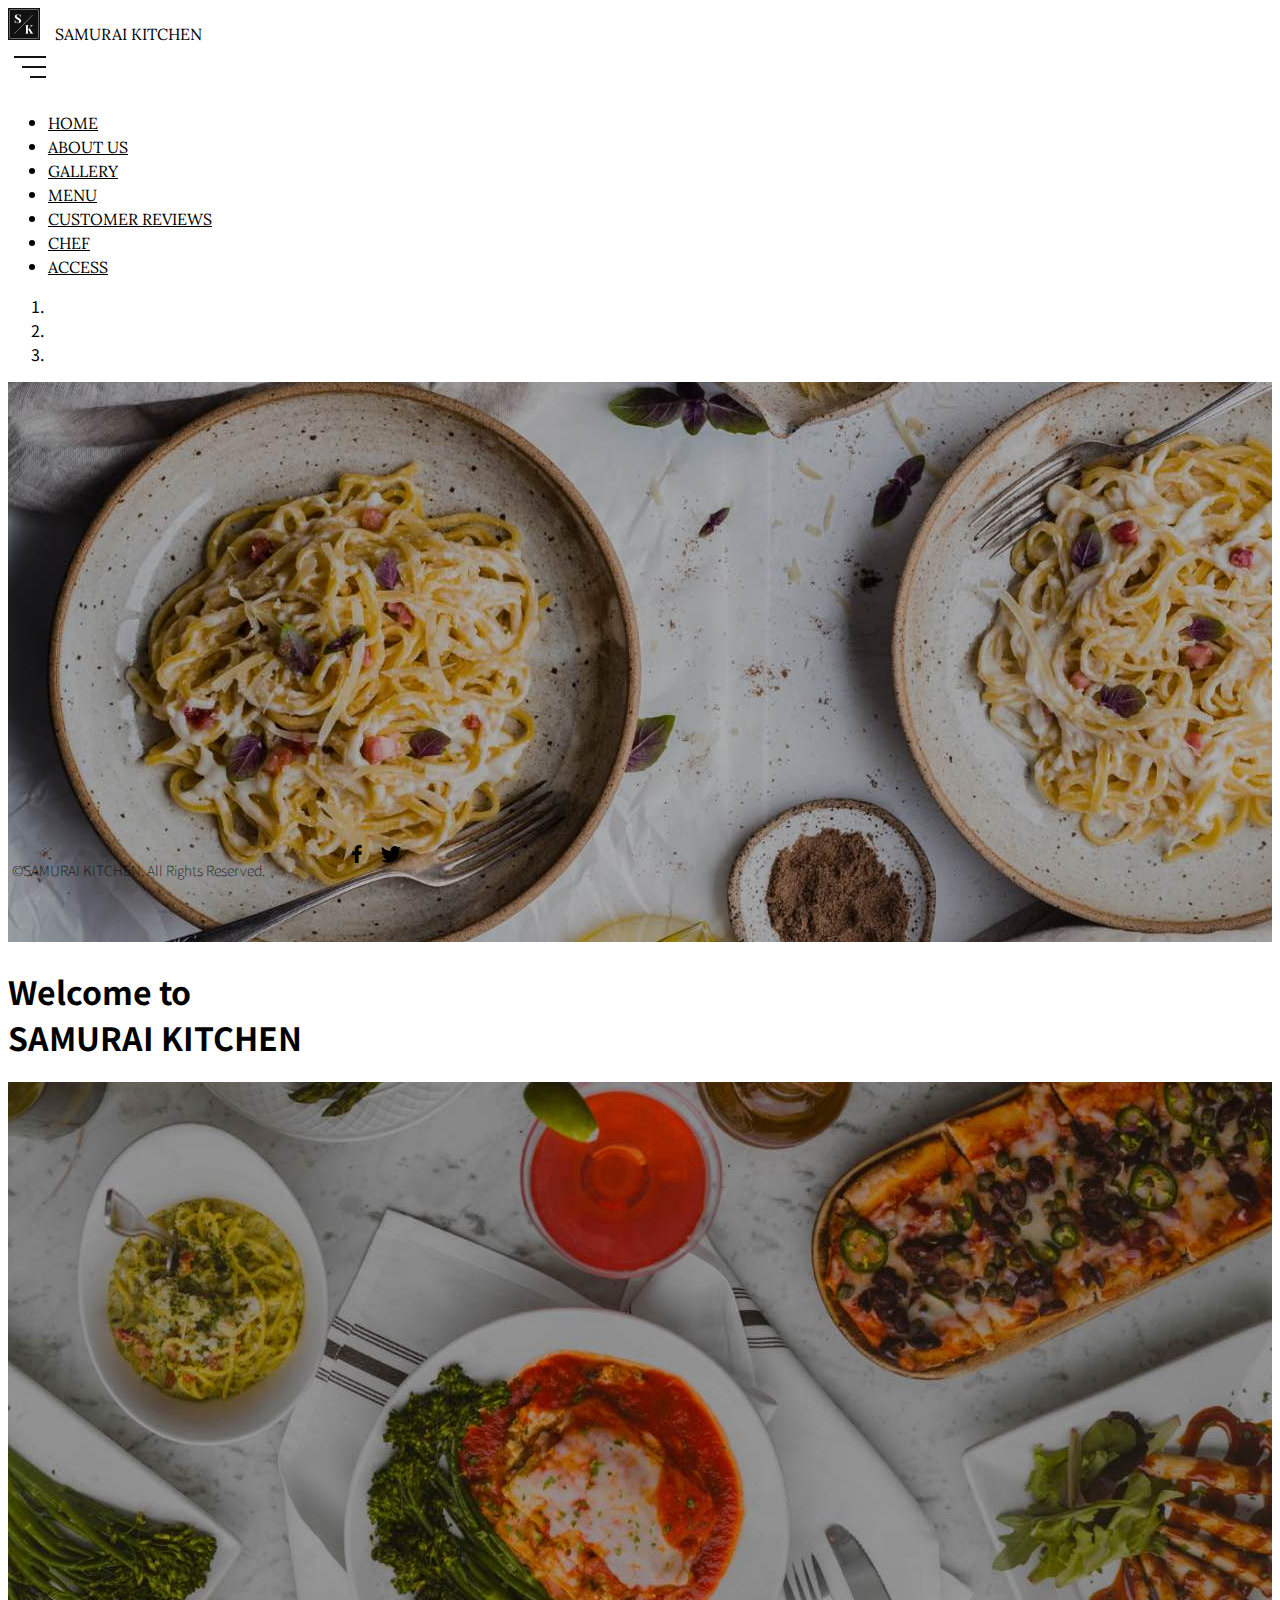
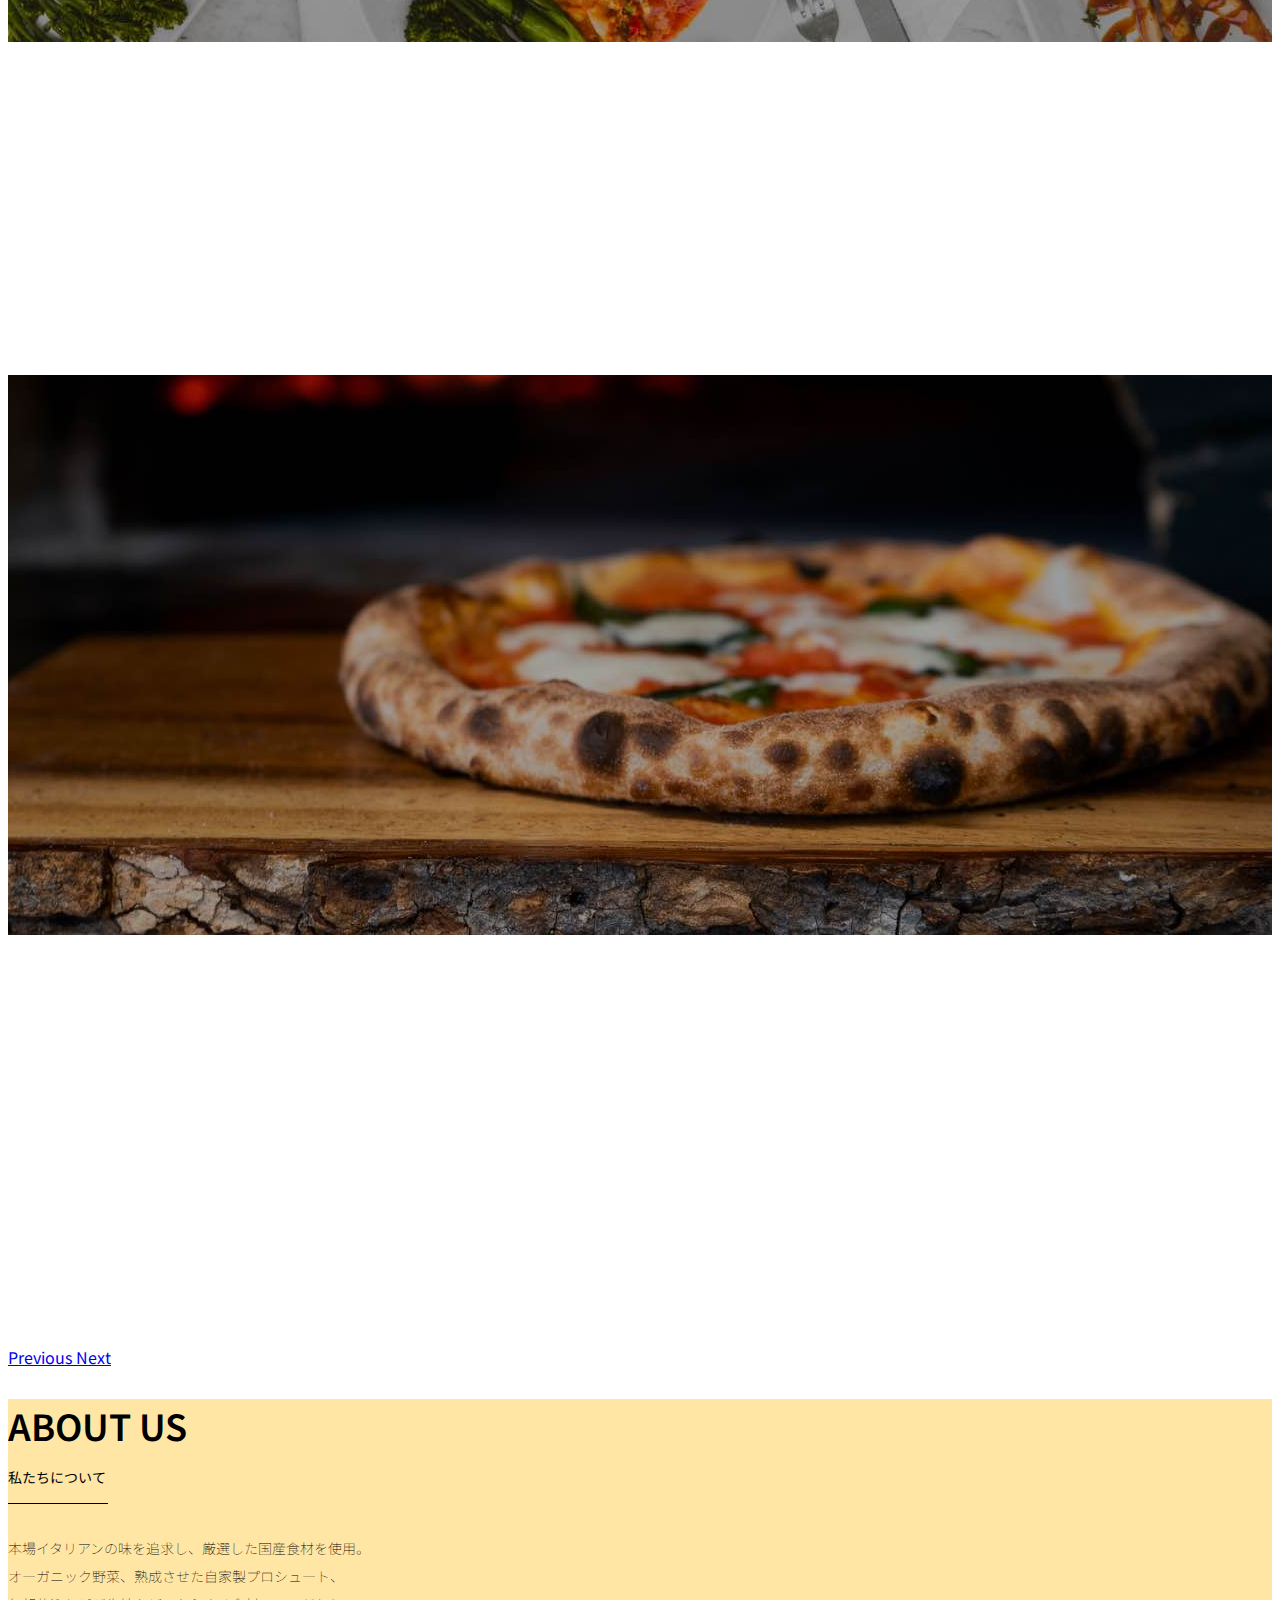
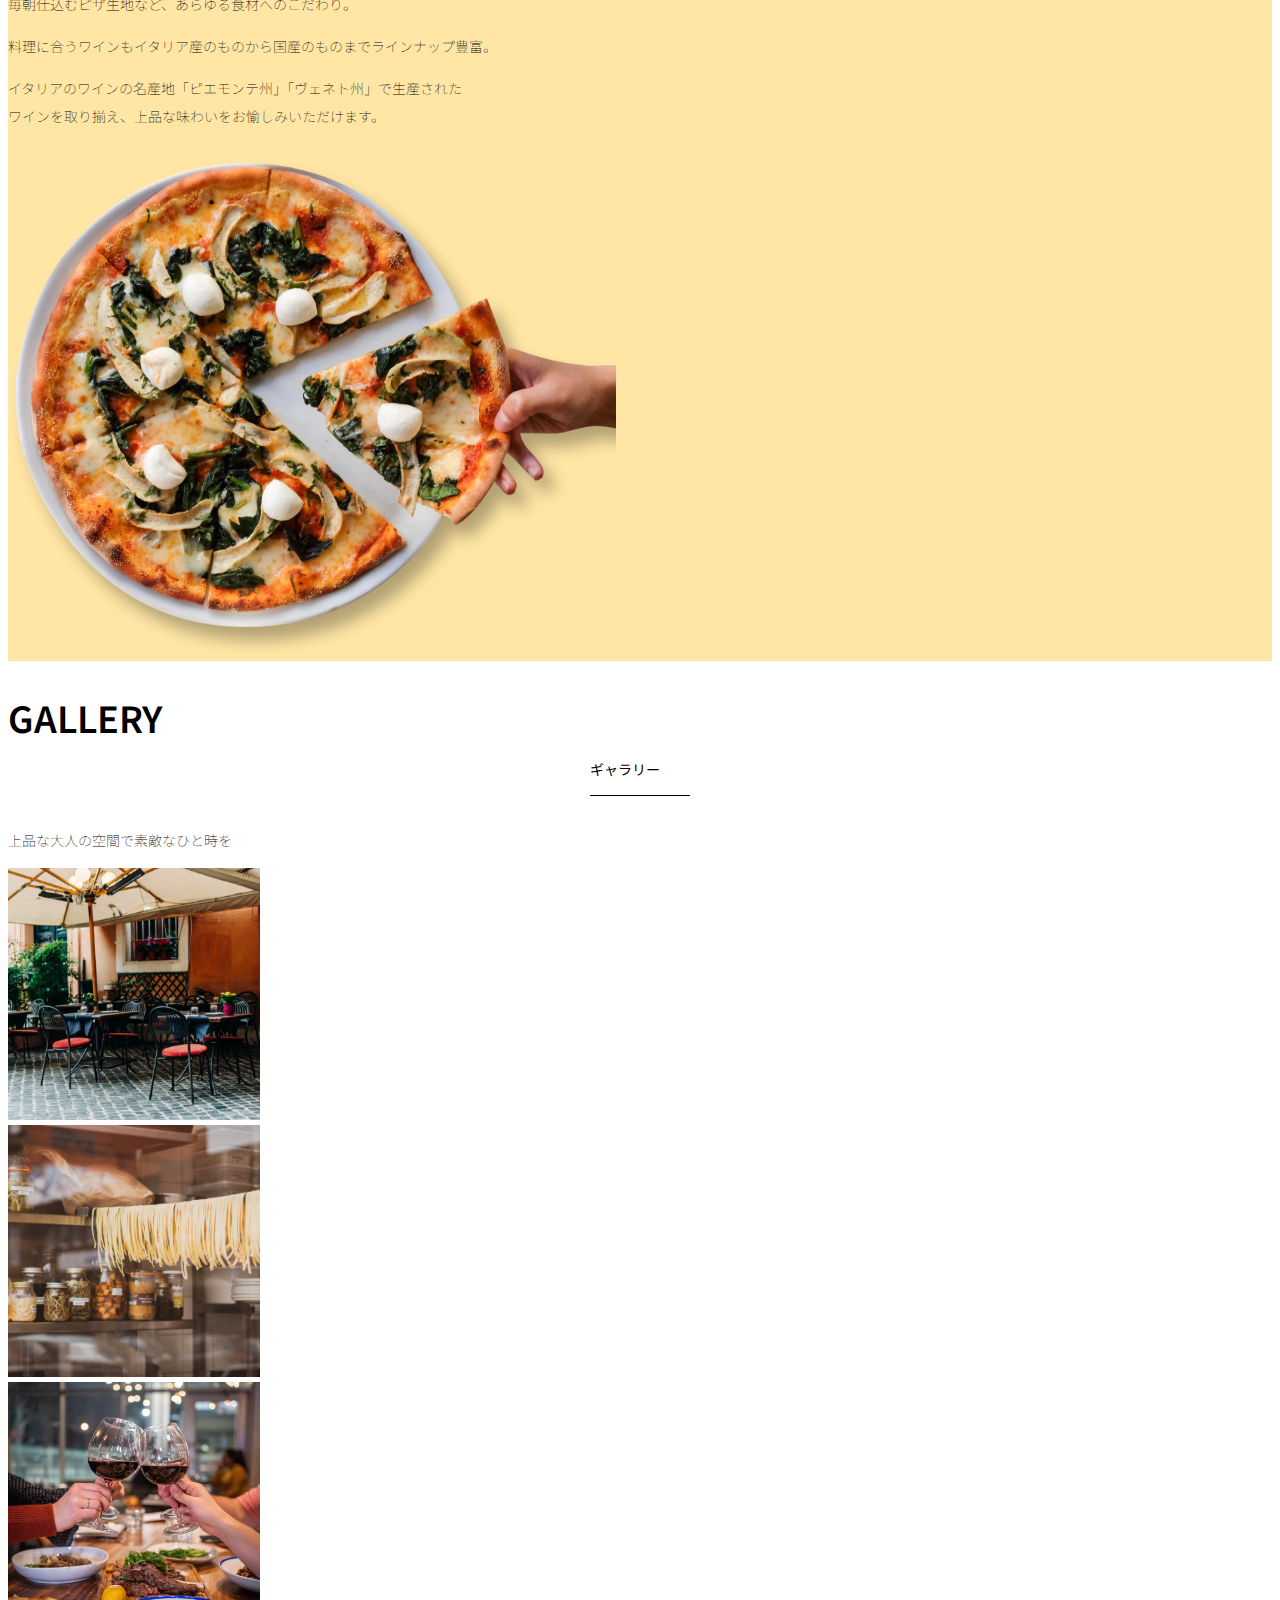
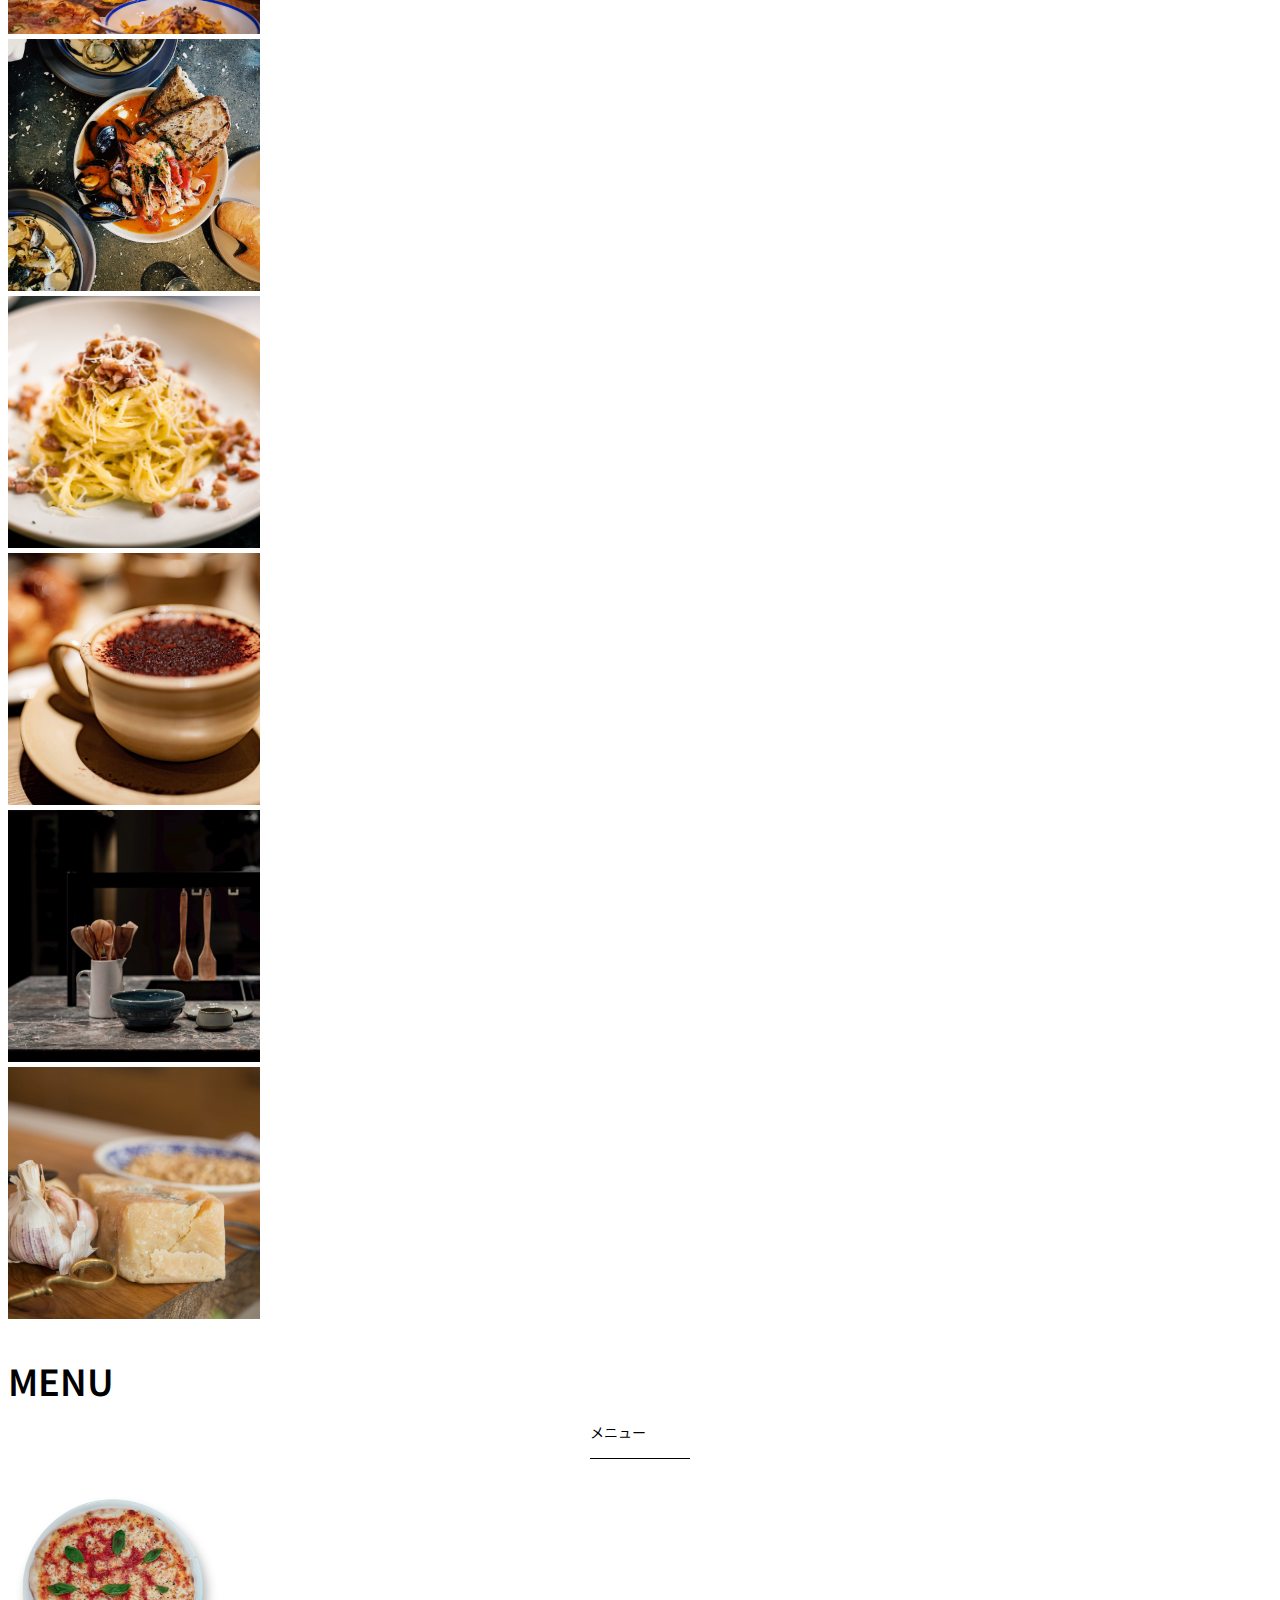
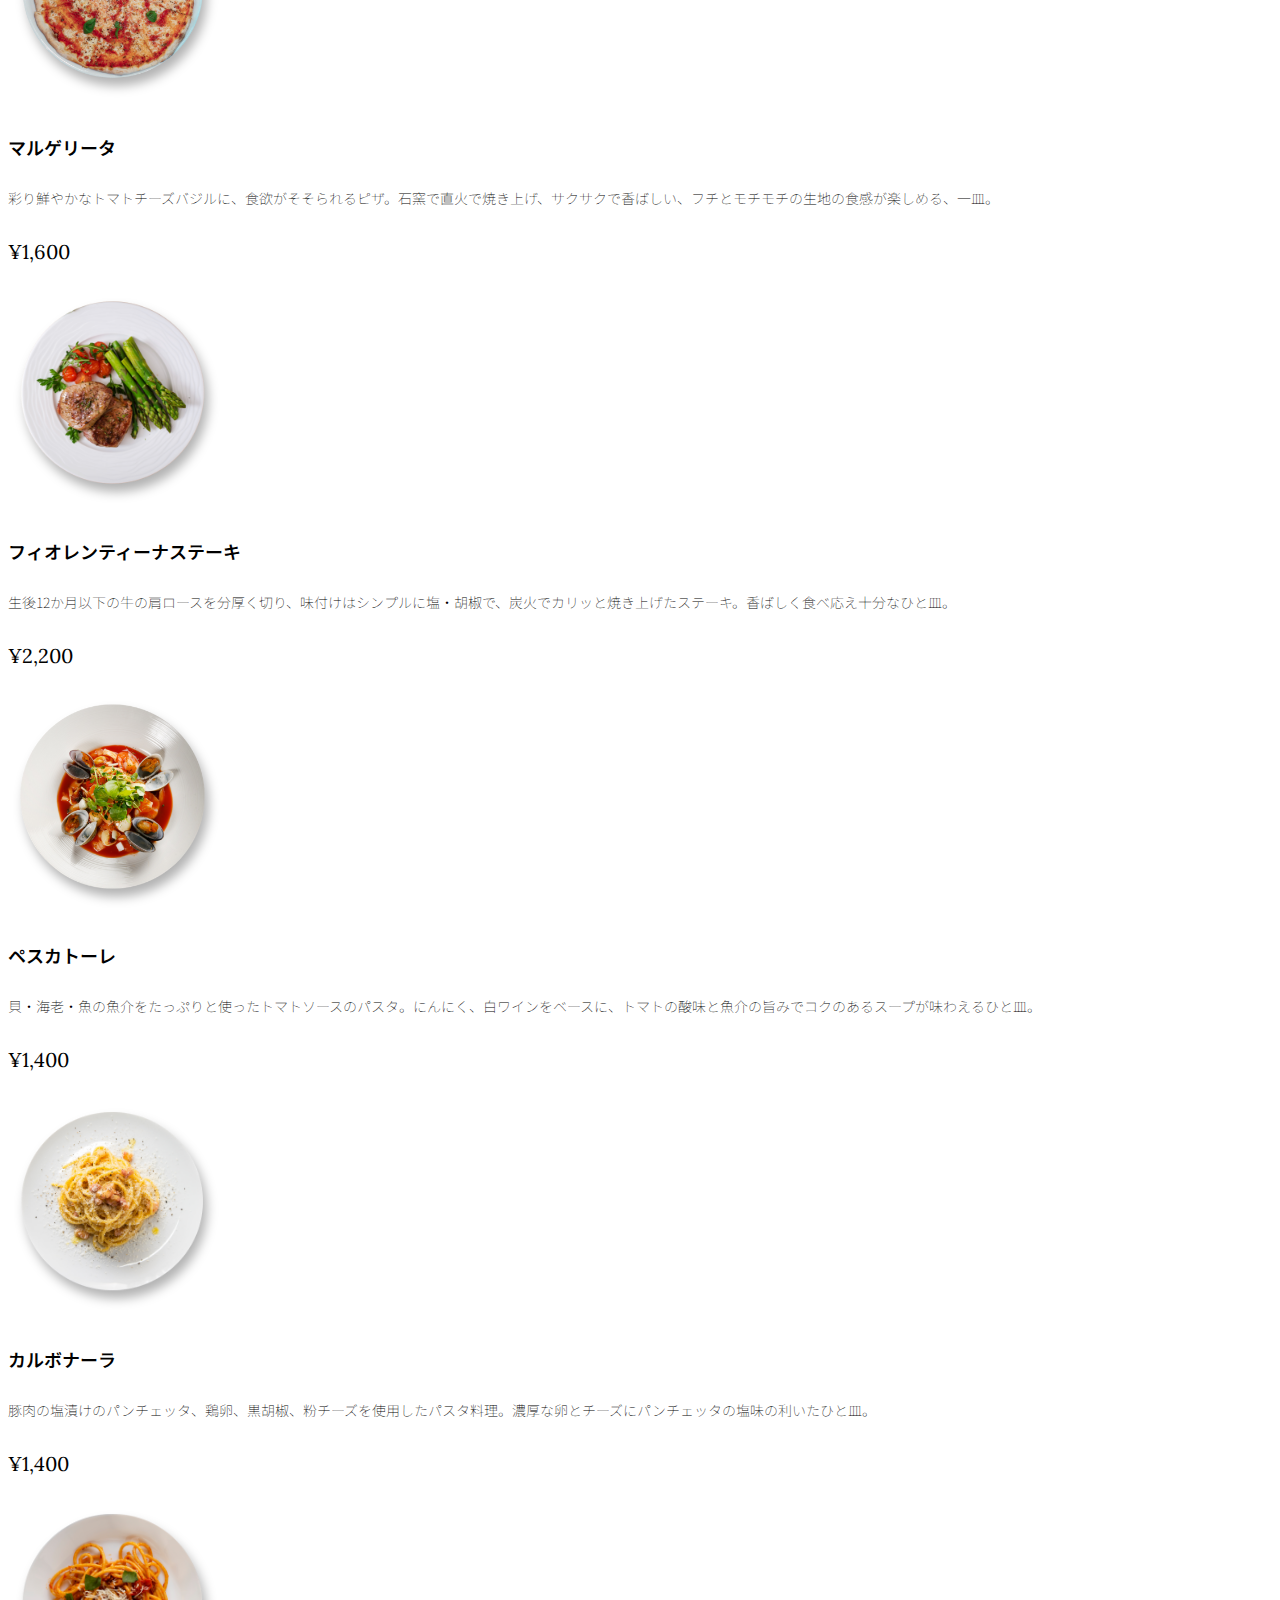
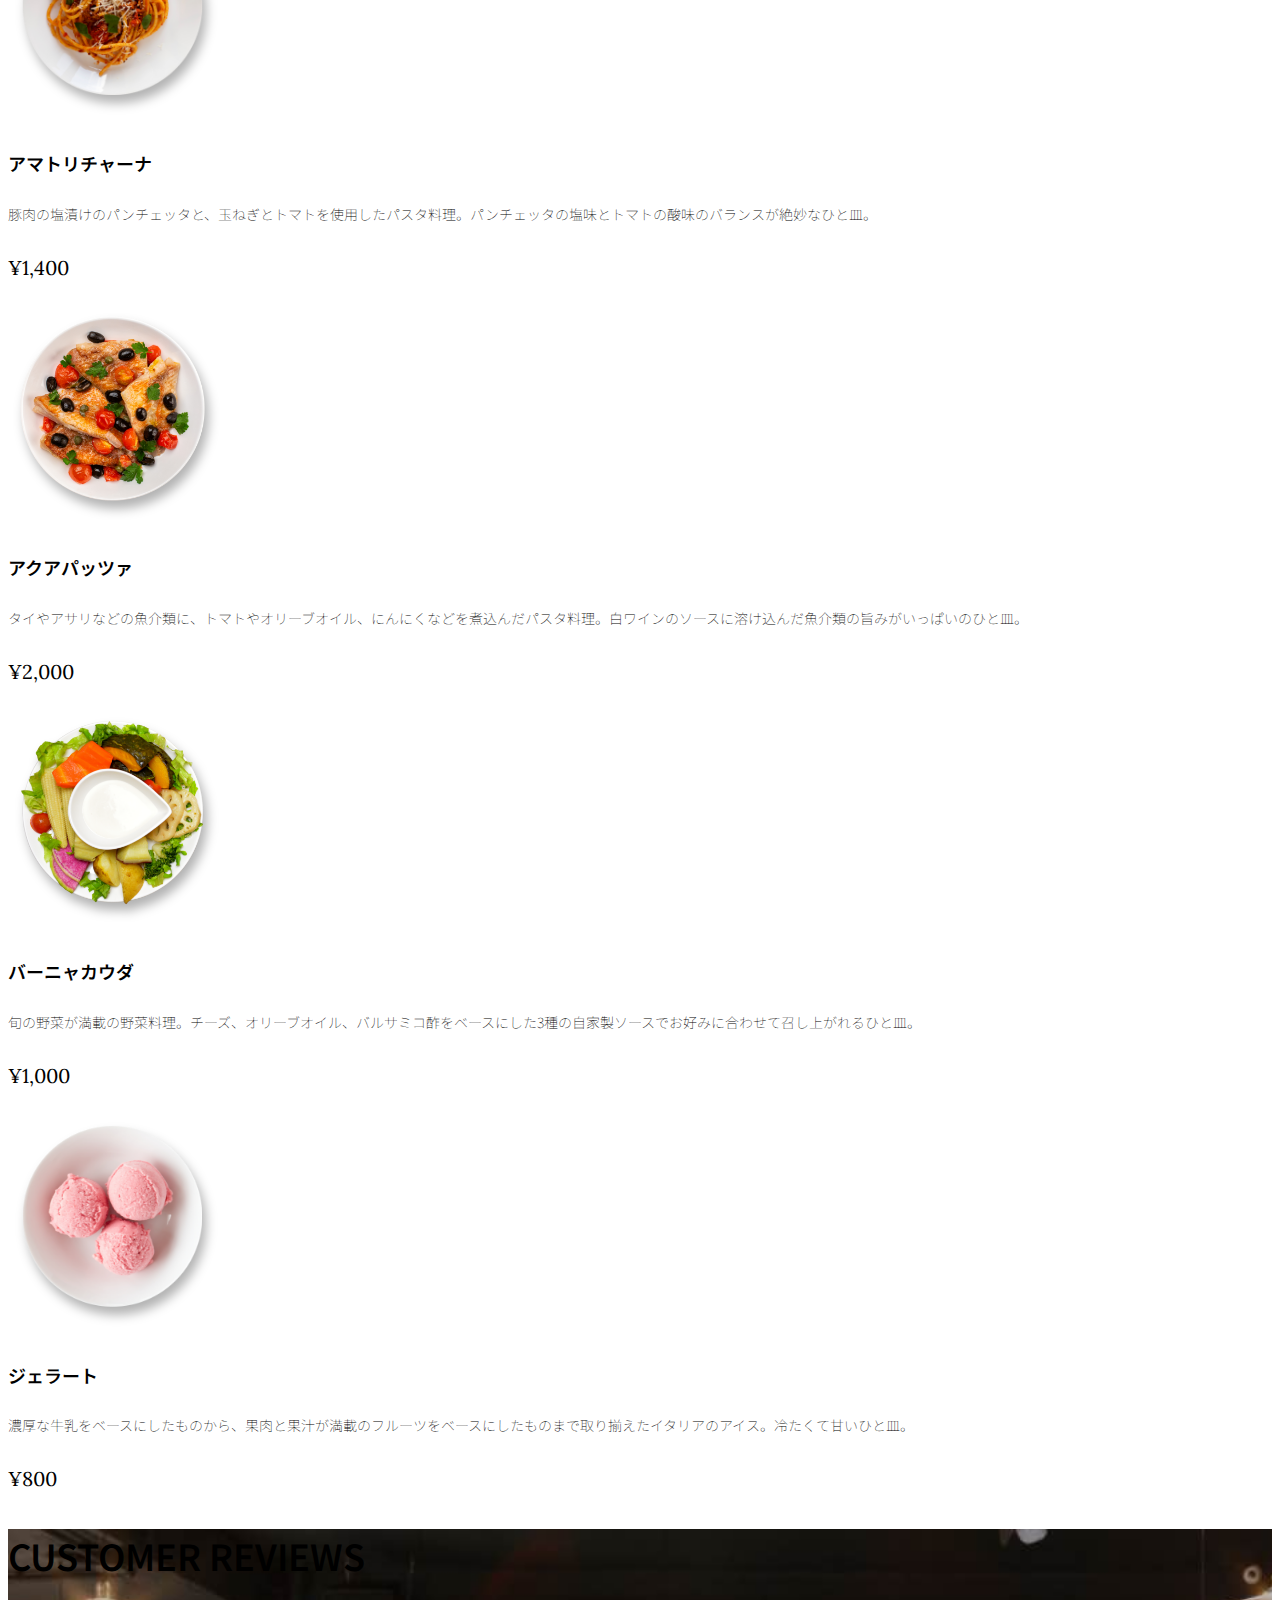
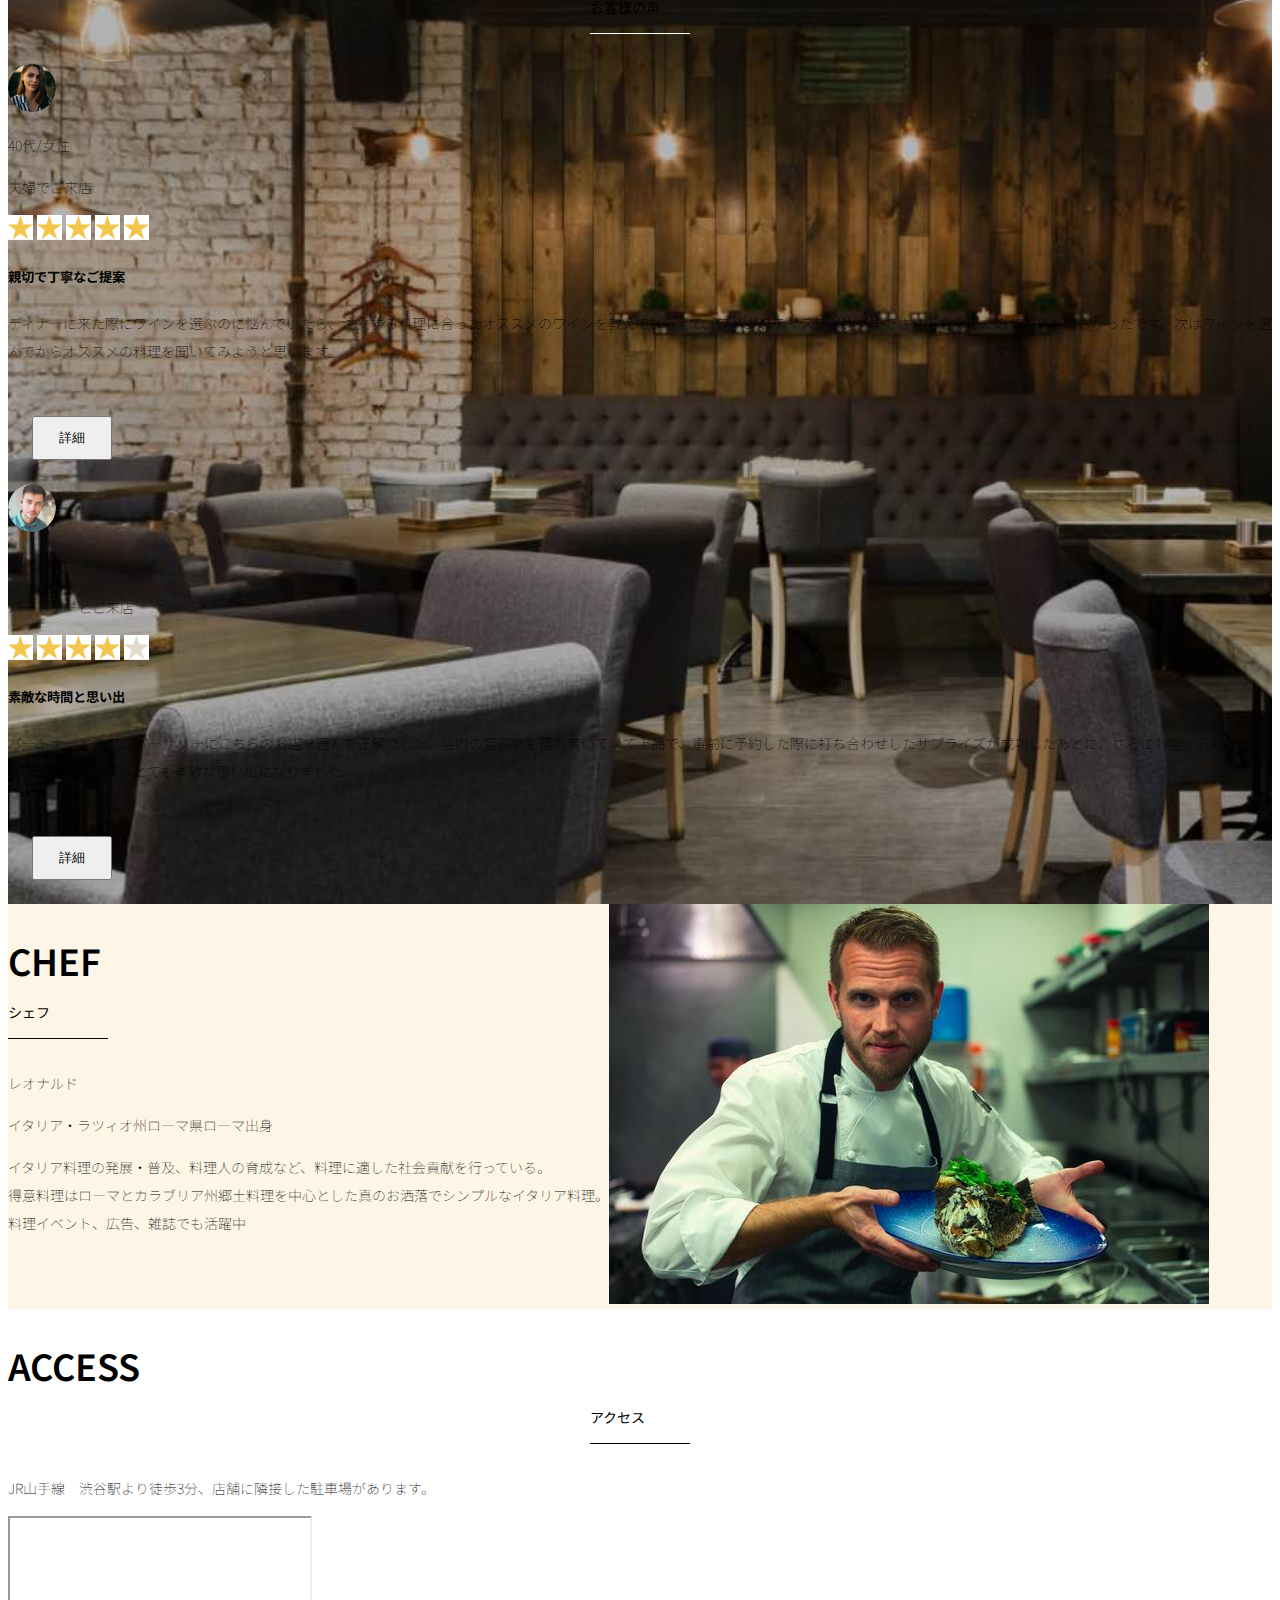
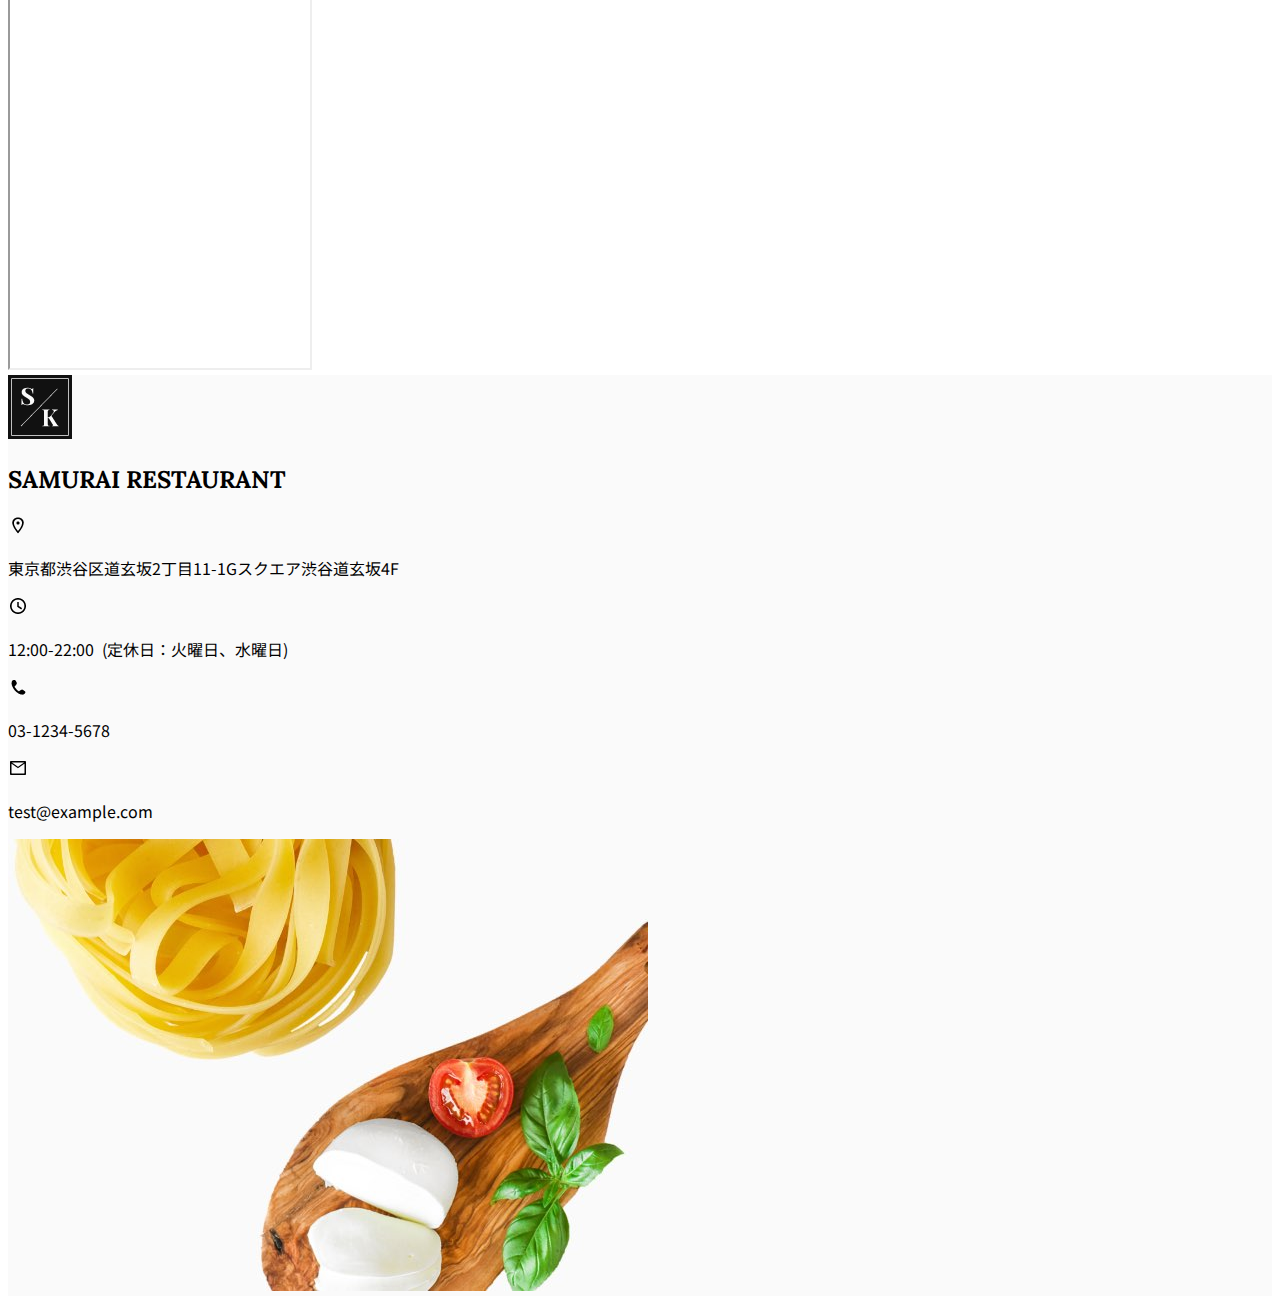
<file: kadai_015/index.html>
<!doctype html>
<html lang="ja">

<head>
  <meta charset="utf-8">
  <!-- マルチデバイス対応 -->
  <meta name="viewport" content="width=device-width, initial-scale=1">
  <meta name="description" content="">
  <meta name="author" content="SAMURAI ENGINEER">
  <title>SAMURAI XD_HTML教材</title>
  <!-- ************************************************ bootstrap.min.cssの読み込み -->
  <link href="https://cdn.jsdelivr.net/npm/bootstrap@5.0.0-beta1/dist/css/bootstrap.min.css" rel="stylesheet"
    integrity="sha384-giJF6kkoqNQ00vy+HMDP7azOuL0xtbfIcaT9wjKHr8RbDVddVHyTfAAsrekwKmP1" crossorigin="anonymous">
  <!-- ************************************************ bootstrap.bundle.min.jsの読み込み -->
  <script src="https://cdn.jsdelivr.net/npm/bootstrap@5.0.0-beta1/dist/js/bootstrap.bundle.min.js"
    integrity="sha384-ygbV9kiqUc6oa4msXn9868pTtWMgiQaeYH7/t7LECLbyPA2x65Kgf80OJFdroafW" crossorigin="anonymous" defer>
  </script>

  <!-- ************************************************ Google Font読み込み -->
  <link rel="preconnect" href="https://fonts.gstatic.com">
  <link href="https://fonts.googleapis.com/css2?family=Lora&display=swap" rel="stylesheet">
  <link href="https://fonts.googleapis.com/css2?family=Noto+Sans+JP:wght@300&display=swap" rel="stylesheet">
  <!-- ************************************************ Font Awesome -->
  <link rel="stylesheet" href="https://use.fontawesome.com/releases/v5.1.0/css/all.css"
    integrity="sha384-lKuwvrZot6UHsBSfcMvOkWwlCMgc0TaWr+30HWe3a4ltaBwTZhyTEggF5tJv8tbt" crossorigin="anonymous">
  <!-- ************************************************今回作成する styles.cssの読み込み -->
  <link href="stylesheet/style.css" rel="stylesheet">
  <!-- ************************************************  -->
</head>

<body>
  <main>
    <!-- ナビゲーションバー開始 -->
   <nav class="navbar navbar-expand-lg">
     <div class="container">
       <a class="navbar-brand my_navbar_brand">
         <img class="img-fluid navbar_brand_logo" src="img/site_logo.png" alt="サイトアイコン"><span>SAMURAI KITCHEN</span>
       </a>
       <div class="navbar-toggler hamburger_menu" data-bs-toggle="collapse" data-bs-target="#navbarNav"
         aria-controls="navbarNav" aria-expanded="false" aria-label="Toggle navigation">
         <input type="checkbox" id="hamburger_btn_check">
         <label for="hamburger_btn_check" class="hamburger_btn">
           <img class="btn_open" src="img/button_open.png" alt="ナビゲーションバーのボタン">
           <img class="btn_close" src="img/button_close.png" alt="ナビゲーションバーのボタン">
         </label>
       </div>
       <div class="collapse navbar-collapse justify-content-end" id="navbarNav">
         <ul class="navbar-nav">
           <li class="nav-item px-2">
             <a class="nav-link my_nav_link my-2" aria-current="page" href="#">HOME</a>
           </li>

           <li class="nav-item px-2">
             <a class="nav-link my_nav_link my-2" href="#about">ABOUT US</a>
           </li>

           <li class="nav-item px-2">
             <a class="nav-link my_nav_link my-2" href="#gallery">GALLERY</a>
           </li>

           <li class="nav-item px-2">
             <a class="nav-link my_nav_link my-2" href="#menu">MENU</a>
           </li>

           <li class="nav-item px-2">
             <a class="nav-link my_nav_link my-2" href="#review">CUSTOMER REVIEWS</a>
           </li>

          <li class="nav-item px-2">
             <a class="nav-link my_nav_link my-2" href="#chef">CHEF</a>
           </li>

           <li class="nav-item px-2">
             <a class="nav-link my_nav_link my-2" href="#access">ACCESS</a>
           </li>
             
         </ul>
       </div>
     </div>
   </nav>
<!-- ナビゲーションバー終了 -->
    
    <!-- ************************************************ ナビゲーションバー開始 -->
    <!-- カルーセル開始 -->

   <!-- カルーセル部分 -->
   <!-- idのmyCarouselはインジケーター部分のdata-bs-targetと紐付く必要がある。mb-5で下方向に余白追加。 -->
   <div id="myCarousel" class="carousel slide mb-5" data-bs-ride="carousel">

     <!-- インジケーター部分 -->
     <ol class="carousel-indicators">
       <!-- この箇所と前述のidは紐付いている。data-bs-slide-toの番号がカルーセルの順番。 -->
       <li data-bs-target="#myCarousel" data-bs-slide-to="0" class="active"></li>
       <li data-bs-target="#myCarousel" data-bs-slide-to="1"></li>
       <li data-bs-target="#myCarousel" data-bs-slide-to="2"></li>
     </ol>

     <!-- carousel-inner：カルーセルのキャプションと背景画像の部分。現在は1枚目だけ表示。 -->
     <div class="carousel-inner">
       <div class="carousel-item active">
         <img src="img/slider-1.jpg" alt="SAMURAI KITCHEN-1">
         <div class="carousel-caption">
           <h1>
             Welcome to<br>
             SAMURAI KITCHEN
           </h1>
         </div>
       </div>

        <div class="carousel-item">
    <img src="img/slider-2.jpg" alt="サンプル画像">
    <div class="carousel-caption">
      <h1 class="my_carousel_caption">
          The fabulous combination of&nbsp;wine&nbsp;and&nbsp;food
      </h1>
    </div>
  </div>
 <!-- カルーセル３枚目 -->
  <div class="carousel-item">
    <img src="img/slider-3.jpg" alt="サンプル画像">
    <div class="carousel-caption">
      <h1 class="my_carousel_caption">Get the Italian taste<br>
        at the SAMURAI&nbsp;KITCHEN
      </h1>
    </div>
    </div>

     </div>

     <!-- コントロールボタン 左側 -->
     <a class="carousel-control-prev" href="#myCarousel" role="button" data-bs-slide="prev">
       <span class="carousel-control-prev-icon" aria-hidden="true"></span>
       <span class="visually-hidden">Previous</span>
     </a>

     <!-- コントロールボタン 右側 -->
     <a class="carousel-control-next" href="#myCarousel" role="button" data-bs-slide="next">
       <span class="carousel-control-next-icon" aria-hidden="true"></span>
       <span class="visually-hidden">Next</span>
     </a>
   </div>

    <!-- カルーセル終了 -->
    <!-- ************************************************ ナビゲーションバー終了 -->

    <!-- ************************************************ カルーセル開始 -->

    <!-- ************************************************ カルーセル終了 -->

    <!-- ************************************************ アバウトセクション開始 -->
        <!-- アバウトセクション開始 -->
   <!-- アバウトセクション開始 -->
<section class="about_us_bg" id="about">
  <div class="container py-5 mb-5">
    <div class="row">
      <div class="col-lg-6 text-left">
        <div class="py-5">
          <h2 class="section_title about mb-5">
            ABOUT US
          </h2>
          <p class="mb-2">
            本場イタリアンの味を追求し、厳選した国産食材を使用。<br>
            オーガニック野菜、熟成させた自家製プロシュート、<br>
            毎朝仕込むピザ生地など、あらゆる食材へのこだわり。<br>
          </p>
          <p class="mb-2">
            料理に合うワインもイタリア産のものから国産のものまでラインナップ豊富。<br>
          </p>
          <p class="mb-2">
            イタリアのワインの名産地「ピエモンテ州」「ヴェネト州」で生産された<br>
            ワインを取り揃え、上品な味わいをお愉しみいただけます。<br>
          </p>
        </div>
      </div>
      <div class="col-lg-6">
        <img src="img/img-about-us.png" class="img-fluid" alt="pizza">
      </div>
    </div>
  </div>
</section>
<!-- アバウトセクション終了 -->
    <!-- ************************************************ メニューセクション終了 -->
    <!-- ギャラリーセクション開始 -->
    <section id="gallery">
     <div class="container mb-5">
       <h2 class="mb-3 section_title gallery text-center">GALLERY</h2>
       <p class="text-center mb-5">
         上品な大人の空間で素敵なひと時を
       </p>

       <div class="row">
          <div class="col-6 col-lg-3 mb-4 d-flex justify-content-center">
          <img class="img-fluid" src="img/gallery-1.jpg" alt="サンプル画像">
         </div>

          <div class="col-6 col-lg-3 mb-4 d-flex justify-content-center">
         <img class="img-fluid" src="img/gallery-2.jpg" alt="サンプル画像">
         </div>

          <div class="col-6 col-lg-3 mb-4 d-flex justify-content-center">
         <img class="img-fluid" src="img/gallery-3.jpg" alt="サンプル画像">
         </div>

        <div class="col-6 col-lg-3 mb-4 d-flex justify-content-center">
         <img class="img-fluid" src="img/gallery-4.jpg" alt="サンプル画像">
         </div>

          <div class="col-6 col-lg-3 mb-4 d-flex justify-content-center">
         <img class="img-fluid" src="img/gallery-5.jpg" alt="サンプル画像">
         </div>

         <div class="col-6 col-lg-3 mb-4 d-flex justify-content-center">
           <img class="img-fluid" src="img/gallery-6.jpg" alt="サンプル画像">
         </div>

         <div class="col-6 col-lg-3 mb-4 d-flex justify-content-center">
           <img class="img-fluid" src="img/gallery-7.jpg" alt="サンプル画像">
         </div>

         <div class="col-6 col-lg-3 mb-4 d-flex justify-content-center">
           <img class="img-fluid" src="img/gallery-8.jpg" alt="サンプル画像">
         </div>

       </div>
     </div>
    </section>
    <!-- ギャラリーセクション終了 -->

        <!-- メニューセクション -->
    <section id="menu">
      <div class="container">
        <div class="row">
          <div class="col-lg-12">
            <h2 class="section_title menu text-center mb-5">MENU</h2>
          </div>
        </div>
      </div>

      <div class="container mb-5">
        <div class="row">
          <div class="col-12 col-lg-6">
            <div class="row g-0 mb-4">
              <div class="col-12 col-lg-5 text-center">
                <img src="img/margherita.png" class="img-fluid" alt="マルゲリータ">
              </div>
              <div class="col-12 col-lg-7 p-4">
              <h4 class="mb-0 menu_title">マルゲリータ</h4>
                <p class="my-auto">彩り鮮やかなトマトチーズバジルに、食欲がそそられるピザ。石窯で直火で焼き上げ、サクサクで香ばしい、フチとモチモチの生地の食感が楽しめる、一皿。</p>
                <p class="menu_price">¥1,600</p>
              </div>
            </div>
          </div>

          <div class="col-12 col-lg-6">
            <div class="row g-0 mb-4">
              <div class="col-12 col-lg-5 text-center">
              <img src="img/steak.png" class="img-fluid" alt="フィオレンティーナステーキ">
              </div>
              <div class="col-12 col-lg-7 p-4">
                <h4 class="mb-0 menu_title">フィオレンティーナステーキ</h4>
                <p class="my-auto">生後12か月以下の牛の肩ロースを分厚く切り、味付けはシンプルに塩・胡椒で、炭火でカリッと焼き上げたステーキ。香ばしく食べ応え十分なひと皿。</p>
                <p class="menu_price">¥2,200</p>
              </div>
            </div>
          </div>

          <div class="col-12 col-lg-6">
            <div class="row g-0 mb-4">
              <div class="col-12 col-lg-5 text-center">
                <img src="img/pescatore.png" class="img-fluid" alt="ペスカトーレ">
              </div>
              <div class="col-12 col-lg-7 p-4">
                <h4 class="mb-0 menu_title">ペスカトーレ</h4>
                <p class="my-auto">貝・海老・魚の魚介をたっぷりと使ったトマトソースのパスタ。にんにく、白ワインをベースに、トマトの酸味と魚介の旨みでコクのあるスープが味わえるひと皿。</p>
                <p class="menu_price">¥1,400</p>
              </div>
            </div>
          </div>

          <div class="col-12 col-lg-6">
            <div class="row g-0 mb-4">
              <div class="col-12 col-lg-5 text-center">
                <img src="img/carbonara.png" class="img-fluid" alt="カルボナーラ">
              </div>
              <div class="col-12 col-lg-7 p-4">
                <h4 class="mb-0 menu_title">カルボナーラ</h4>
                <p class="my-auto">豚肉の塩漬けのパンチェッタ、鶏卵、黒胡椒、粉チーズを使用したパスタ料理。濃厚な卵とチーズにパンチェッタの塩味の利いたひと皿。</p>
                <p class="menu_price">¥1,400</p>
              </div>
            </div>
          </div>

          <div class="col-12 col-lg-6">
            <div class="row g-0 mb-4">
              <div class="col-12 col-lg-5 text-center">
                <img src="img/amatriciana.png" class="img-fluid" alt="アマトリチャーナ">
              </div>
              <div class="col-12 col-lg-7 p-4">
                <h4 class="mb-0 menu_title">アマトリチャーナ</h4>
                <p class="my-auto">豚肉の塩漬けのパンチェッタと、玉ねぎとトマトを使用したパスタ料理。パンチェッタの塩味とトマトの酸味のバランスが絶妙なひと皿。</p>
                <p class="menu_price">¥1,400</p>
              </div>
            </div>
          </div>

          <div class="col-12 col-lg-6">
            <div class="row g-0 mb-4">
              <div class="col-12 col-lg-5 text-center">
                <img src="img/acqua-pazza.png" class="img-fluid" alt="アクアパッツァ">
              </div>
              <div class="col-12 col-lg-7 p-4">
                <h4 class="mb-0 menu_title">アクアパッツァ</h4>
                <p class="my-auto">タイやアサリなどの魚介類に、トマトやオリーブオイル、にんにくなどを煮込んだパスタ料理。白ワインのソースに溶け込んだ魚介類の旨みがいっぱいのひと皿。</p>
                <p class="menu_price">¥2,000</p>
              </div>
            </div>
          </div>

          <div class="col-12 col-lg-6">
            <div class="row g-0 mb-4">
              <div class="col-12 col-lg-5 text-center">
                <img src="img/bagna-cauda.png" class="img-fluid" alt="バーニャカウダ">
              </div>
              <div class="col-12 col-lg-7 p-4">
                <h4 class="mb-0 menu_title">バーニャカウダ</h4>
                <p class="my-auto">旬の野菜が満載の野菜料理。チーズ、オリーブオイル、バルサミコ酢をベースにした3種の自家製ソースでお好みに合わせて召し上がれるひと皿。</p>
                <p class="menu_price">¥1,000</p>
              </div>
            </div>
          </div>

          <div class="col-12 col-lg-6">
            <div class="row g-0 mb-4">
              <div class="col-12 col-lg-5 text-center">
                <img src="img/gelato.png" class="img-fluid" alt="ジェラート">
              </div>
              <div class="col-12 col-lg-7 p-4">
                <h4 class="mb-0 menu_title">ジェラート</h4>
                <p class="my-auto">濃厚な牛乳をベースにしたものから、果肉と果汁が満載のフルーツをベースにしたものまで取り揃えたイタリアのアイス。冷たくて甘いひと皿。</p>
                <p class="menu_price">¥800</p>
              </div>
            </div>
          </div>
        </div>
      </div>
    </section>
    <!-- メニューセクション終了 -->
    <!-- ************************************************ レビューセクション開始 -->
    <!-- レビューセクション開始 -->
    <section id="review">
      <div class="review_wrapper">
        <div class="container py-5 mb-5">
          <div class="text-center mb-5">
            <h2 class="section_title review text-center text-white">CUSTOMER REVIEWS</h2>
          </div>
          <div class="row pb-5 justify-content-center">
            <div class="col-12 col-lg-5 mt-3">
              <div class="bg-white h_420">
                <div class="p-4">
                  <div class="d-flex align-items-center">
                    <img src="img/customer-woman.png" class="reviewer_img" alt="サンプル画像">
                    <div>
                      <p class="my-0">40代/女性</p>
                      <p class="my-0">夫婦でご来店</p>
                    </div>
                  </div>
                  <div class="my-3">
                    <img src="img/star-point.png" class="star_img" alt="star">
                    <img src="img/star-point.png" class="star_img" alt="star">
                    <img src="img/star-point.png" class="star_img" alt="star">
                    <img src="img/star-point.png" class="star_img" alt="star">
                    <img src="img/star-point.png" class="star_img" alt="star">
                  </div>
                  <h5>親切で丁寧なご提案</h5>
                  <p>
                    ディナーに来た際にワインを選ぶのに悩んでいたら、注文する料理に合ったオススメのワインを教えてもらえて、ワインのテイスティングまでさせてもらえたのでとても嬉しかったです。次はワインを選んでからオススメの料理を聞いてみようと思います。
                  </p>
                  <button type="button" class="btn btn-warning shadow fix_bottom">詳細</button>
                </div>
              </div>
            </div>
            <div class="col-12 col-lg-5 mt-3">
              <div class="bg-white h_420">
                <div class="p-4">
                  <div class="d-flex align-items-center">
                    <img src="img/customer-man.png" class="reviewer_img" alt="サンプル画像">
                    <div>
                      <p class="my-0">30代/男性</p>
                      <p class="my-0">パートナーとご来店</p>
                    </div>
                  </div>
                  <div class="my-3">
                    <img src="img/star-point.png" class="star_img" alt="star">
                    <img src="img/star-point.png" class="star_img" alt="star">
                    <img src="img/star-point.png" class="star_img" alt="star">
                    <img src="img/star-point.png" class="star_img" alt="star">
                    <img src="img/star-no-point.png" class="star_img" alt="no-star">
                  </div>
                  <h5>素敵な時間と思い出</h5>
                  <p>
                    パートナーとのアニバーサリーにこちらのお店を選んで正解でした。店内の雰囲気も落ち着いていて上品で、事前に予約した際に打ち合わせしたサプライズが成功したあとに、さらにお店からもサプライズをいただけて、とても素敵な思い出になりました。
                  </p>
                  <button type="button" class="btn btn-warning shadow fix_bottom">詳細</button>
                </div>
              </div>
            </div>
          </div>
        </div>
      </div>
    </section> 
    <!-- レビューセクション終了 -->
    <!-- ************************************************ レビューセクション終了 -->
<!-- アバウトセクション開始 -->
<section class="chef_bg" id="chef">
  <div class="container py-5 mb-5">
    <div class="row">
      <div class="col-7 col-lg-7 text-left">
        <div class="py-5">
          <h2 class="section_title chef mb-5">
            CHEF
          </h2>
          <p class="mb-4">
            レオナルド<br>
          </p>
          <p class="mb-2">
            イタリア・ラツィオ州ローマ県ローマ出身<br>
          </p>
          <p class="mb-2">
            イタリア料理の発展・普及、料理人の育成など、料理に適した社会貢献を行っている。<br>
            得意料理はローマとカラブリア州郷土料理を中心とした真のお洒落でシンプルなイタリア料理。<br>
            料理イベント、広告、雑誌でも活躍中<br>
          </p>
        </div>
      </div>
      <div class="col-5 col-lg-5">
        <img src="img/chef.jpg" class="img-fluid" alt="chef">
      </div>
    </div>
  </div>
</section>
<!-- アバウトセクション終了 -->
    <!-- ************************************************ アクセスセクション開始 -->
       <!-- アクセスセクション開始 -->
    <section id="access">
      <div class="container">

        <div class="row">
          <div class="col-lg-12 text-center mb-5">
            <h2 class="section_title text-center access mb-5">ACCESS</h2>
            <p>JR山手線　渋谷駅より徒歩3分、店舗に隣接した駐車場があります。</p>
          </div>
        </div>
      </div>

      <div class="container mb-5 px-2">
        <iframe
          src="https://www.google.com/maps/embed?pb=!1m18!1m12!1m3!1d12967.114087343349!2d139.687349334065!3d35.657827993593834!2m3!1f0!2f0!3f0!3m2!1i1024!2i768!4f1.1!3m3!1m2!1s0x6018f5209bb80c49%3A0x7abbc1a9d7d575eb!2z5qCq5byP5Lya56S-5L6N!5e0!3m2!1sja!2sjp!4v1623882550231!5m2!1sja!2sjp"
          class="w-100" style="height: 50vh;" loading="lazy"></iframe>
      </div>
    </section>
    <!-- アクセスセクション終了 -->
    <!-- ************************************************ アクセスセクション終了 -->


    <!-- ************************************************ フッター開始 -->
        <!-- フッター開始 -->
    <footer id="footer">
      <div class="container">
        <div class="row">
          <div class="col-12 col-lg-6 position-relative">
            <div class="row pt-5">
              <div class="col-lg-2 text-center my-3">
                <img class="img-fluid footer_brand_logo" src="img/site_logo.png" alt="サンプル画像">
              </div>
              <div class="col-lg-10 align-self-center my-3">
                <h2 class="m-0 footer_text">SAMURAI RESTAURANT</h2>
              </div>
            </div>

            <div class="restaurant_info py-3">
              <div class="d-flex mb-3">
                <img src="img/icon-Marker.png" alt="marker">
                <p class="p-0 m-0">東京都渋谷区道玄坂2丁目11-1Gスクエア渋谷道玄坂4F</p>
              </div>
              <div class="d-flex mb-3">
                <img src="img/icon-Clock.png" alt="clock">
                <p class="p-0 m-0">12:00-22:00&nbsp;&nbsp;(定休日：火曜日、水曜日)</p>
              </div>
              <div class="d-flex mb-3">
                <img src="img/icon-Phone.png" alt="phone">
                <p class="p-0 m-0">03-1234-5678</p>
              </div>
              <div class="d-flex mb-3">
                <img src="img/icon-Mail.png" alt="mail">
                <p class="p-0 m-0">test@example.com</p>
              </div>
            </div>

            <div class="copy_right align-items-center">
              <p>
                ©SAMURAI KITCHEN, All Rights Reserved.
              </p>
              <img src="img/icon-facebook.png" class="sns_img" alt="facebook">
              <img src="img/icon-twitter.png" class="sns_img" alt="twitter">
            </div>
          </div>

          <div class="col-12 col-lg-6 d-none d-lg-block">
            <img src="img/background-footer.jpg" alt="背景画像">
          </div>
        </div>
      </div>
    </footer>
    <!-- フッター終了 -->

    </footer>
    <!-- ************************************************ フッター終了 -->
  </main>
</body>

</html>
</file>
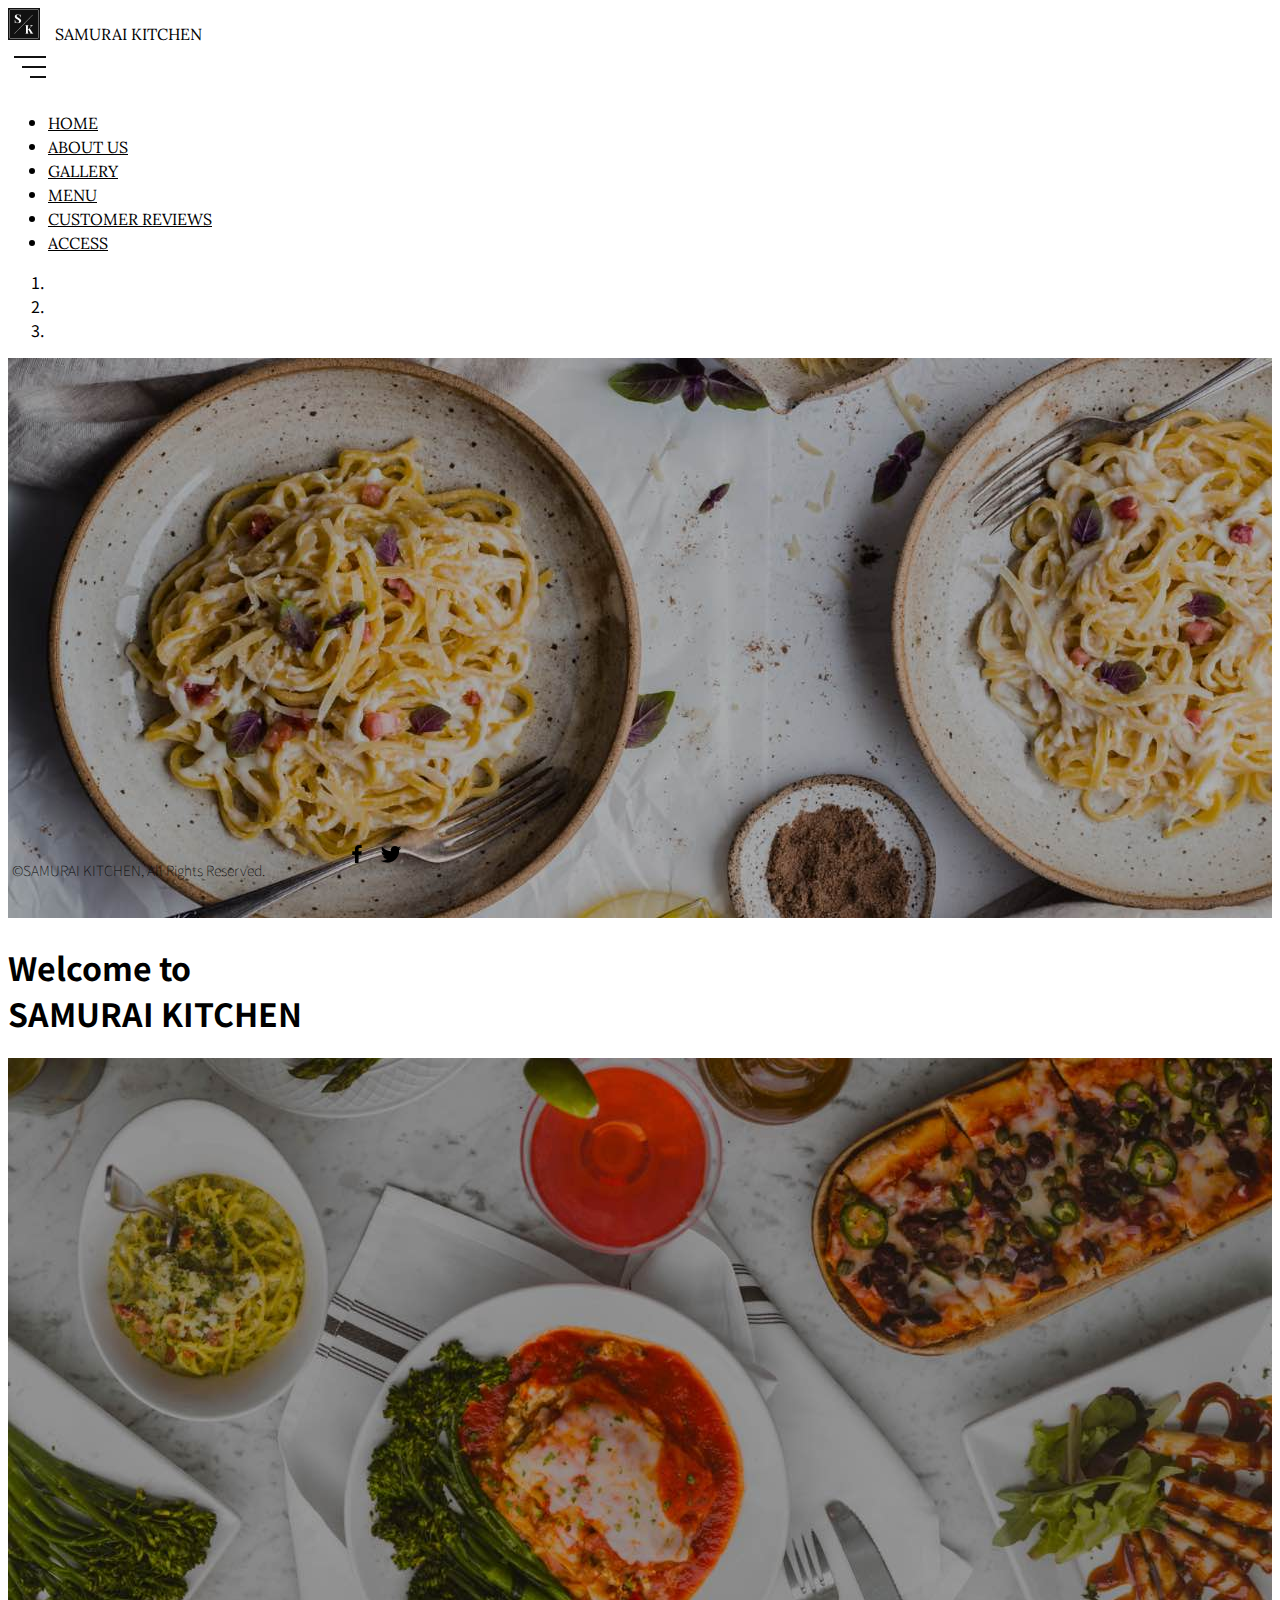
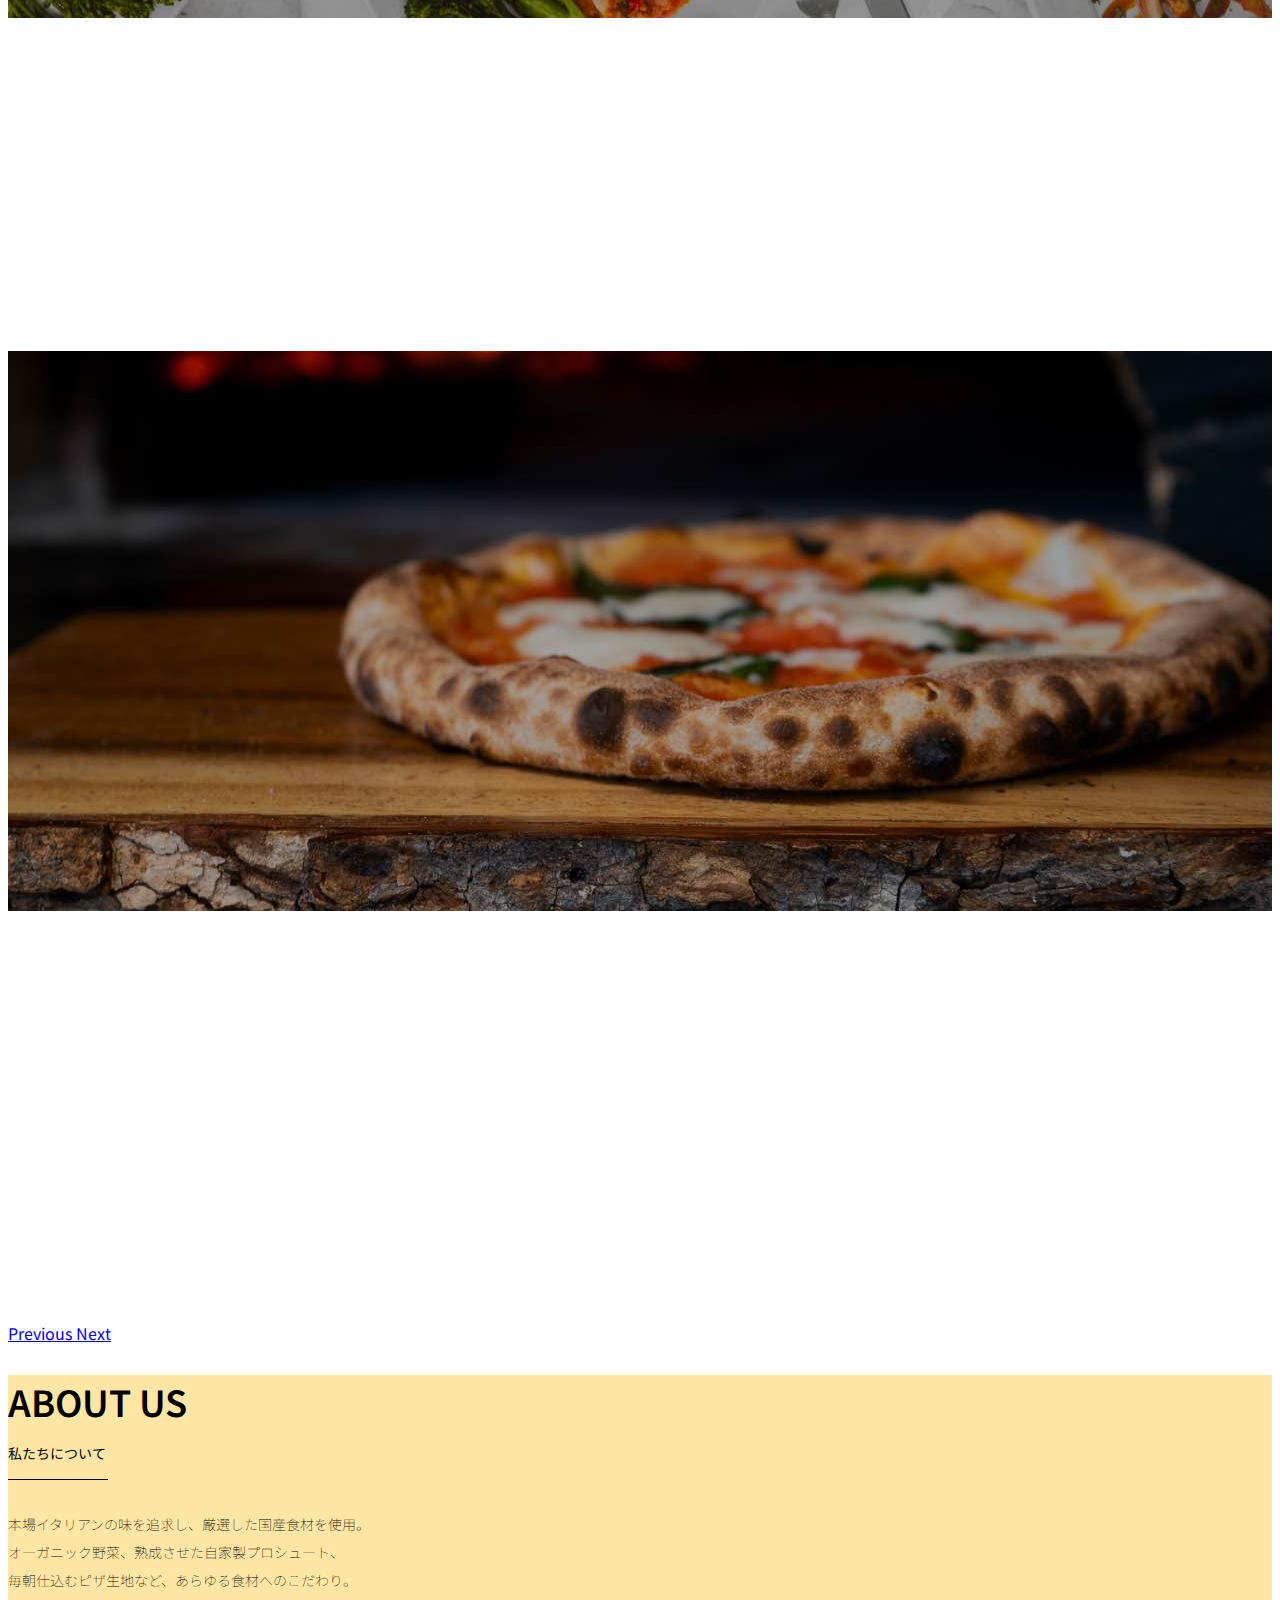
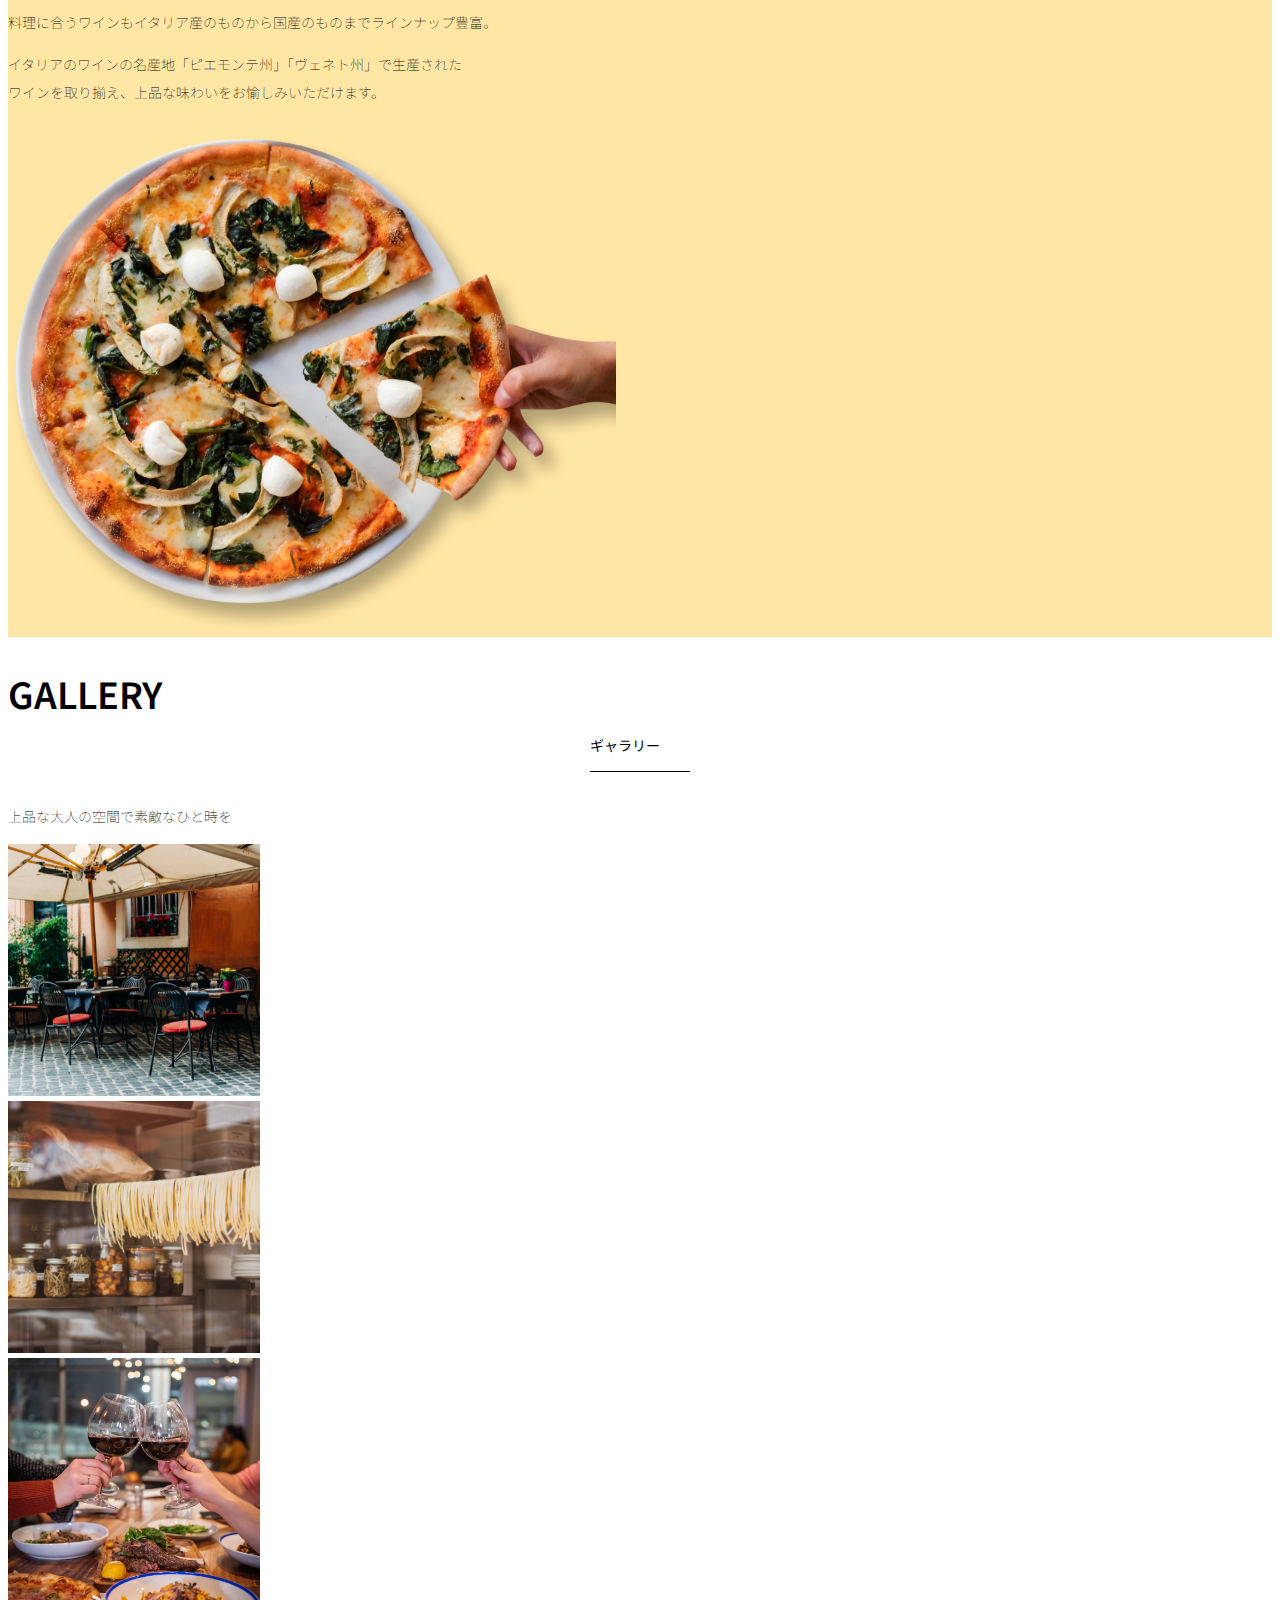
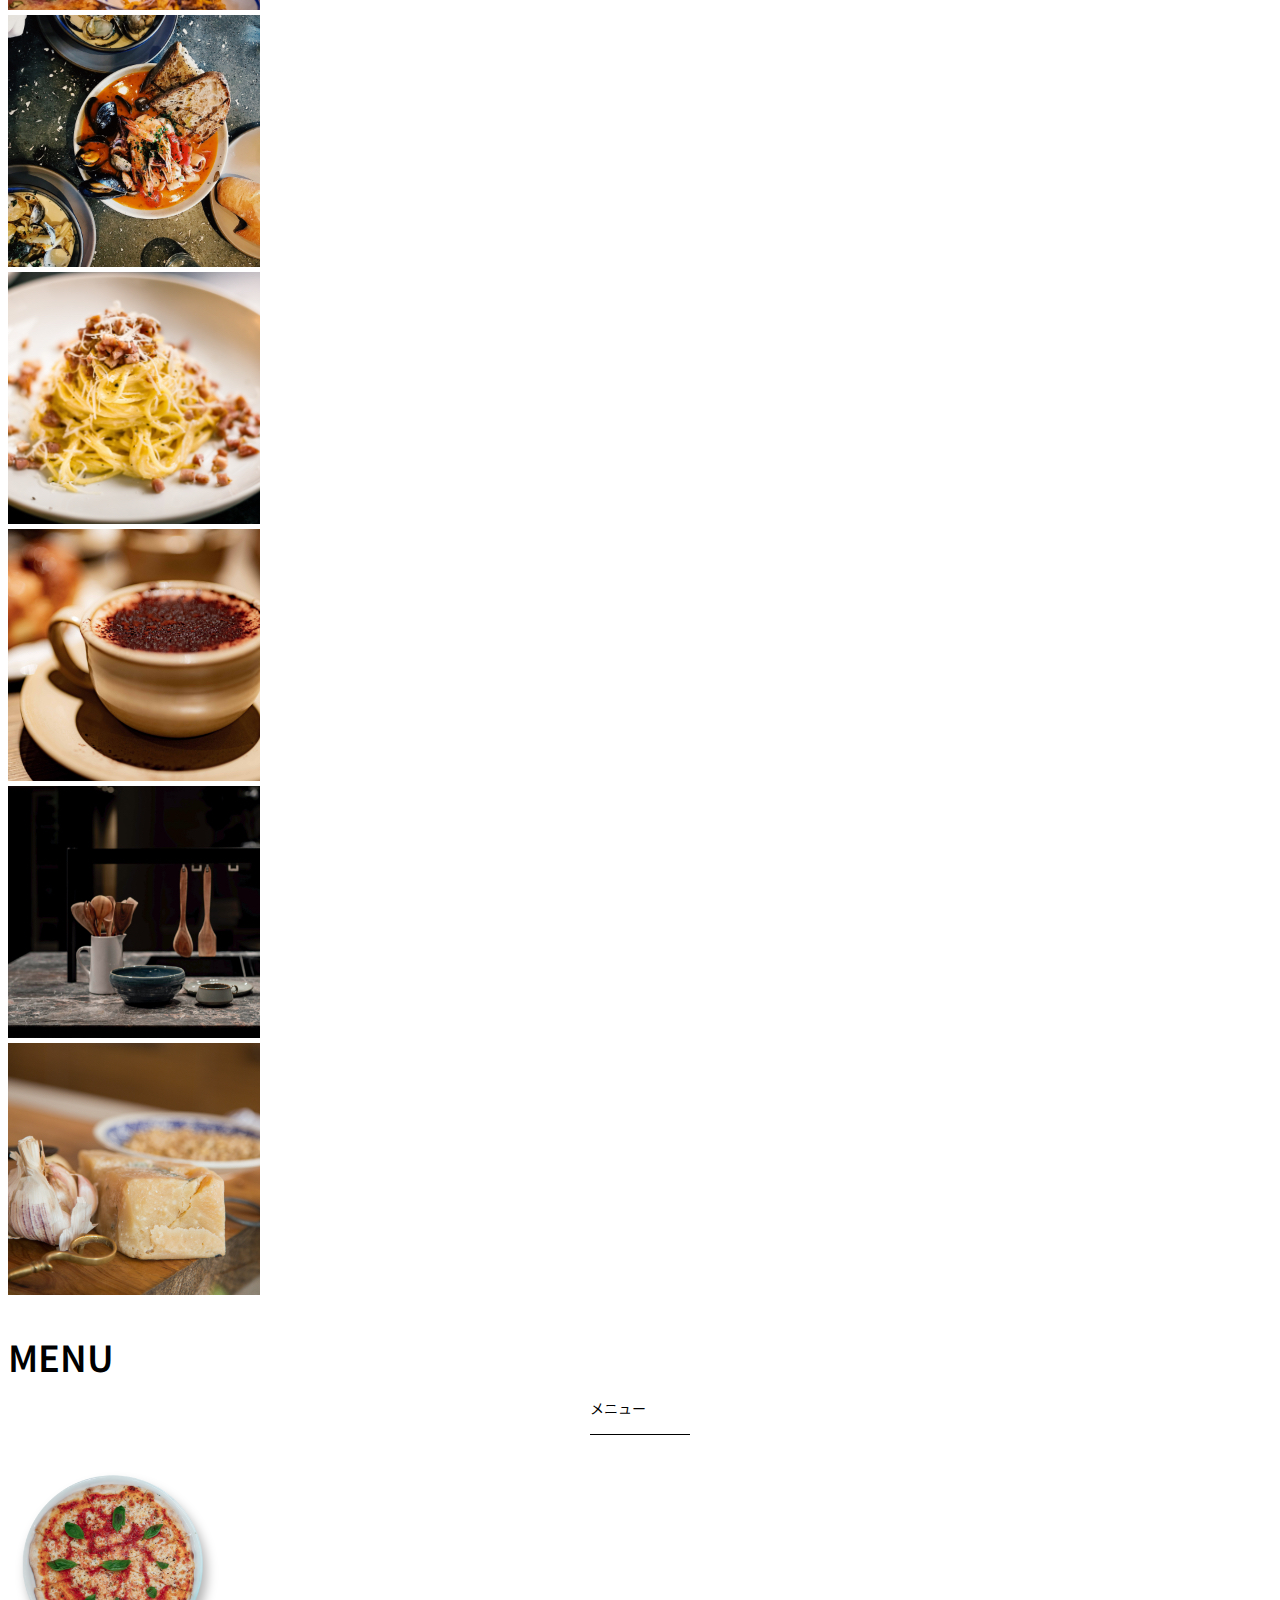
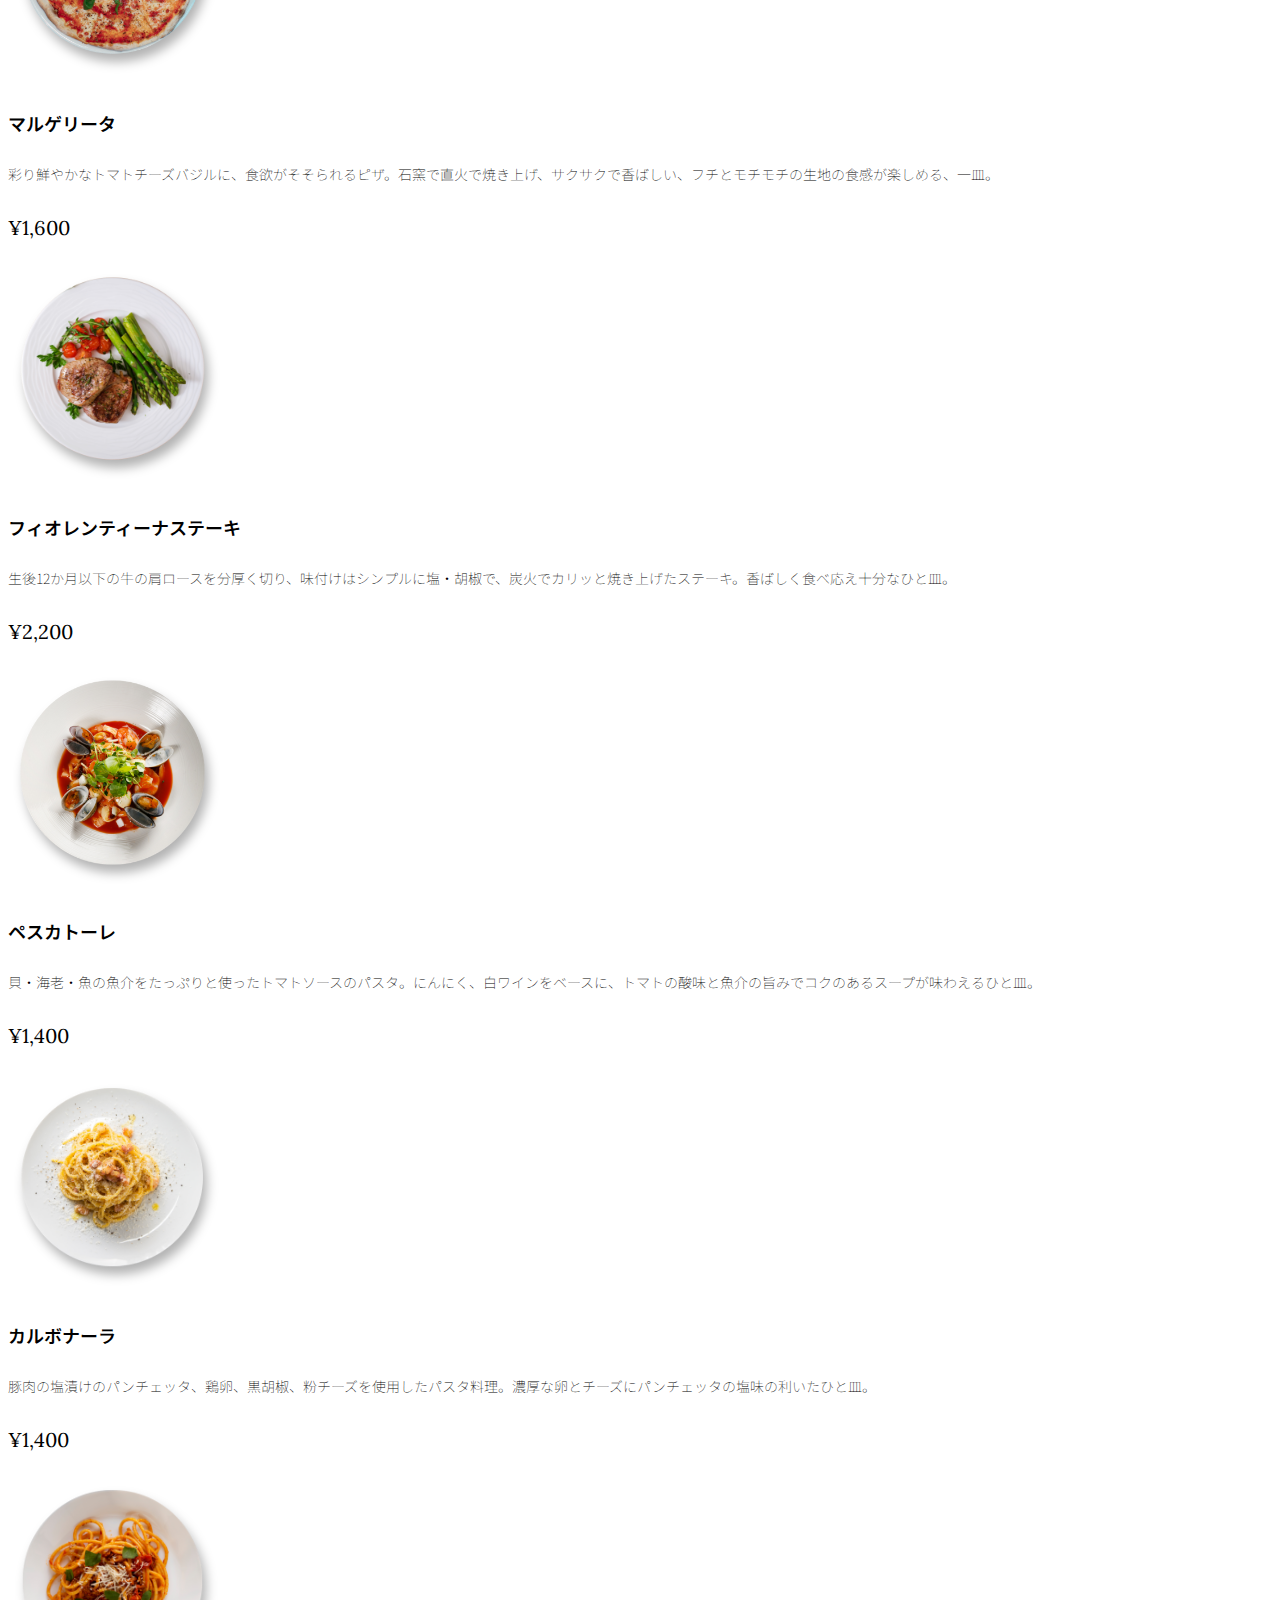
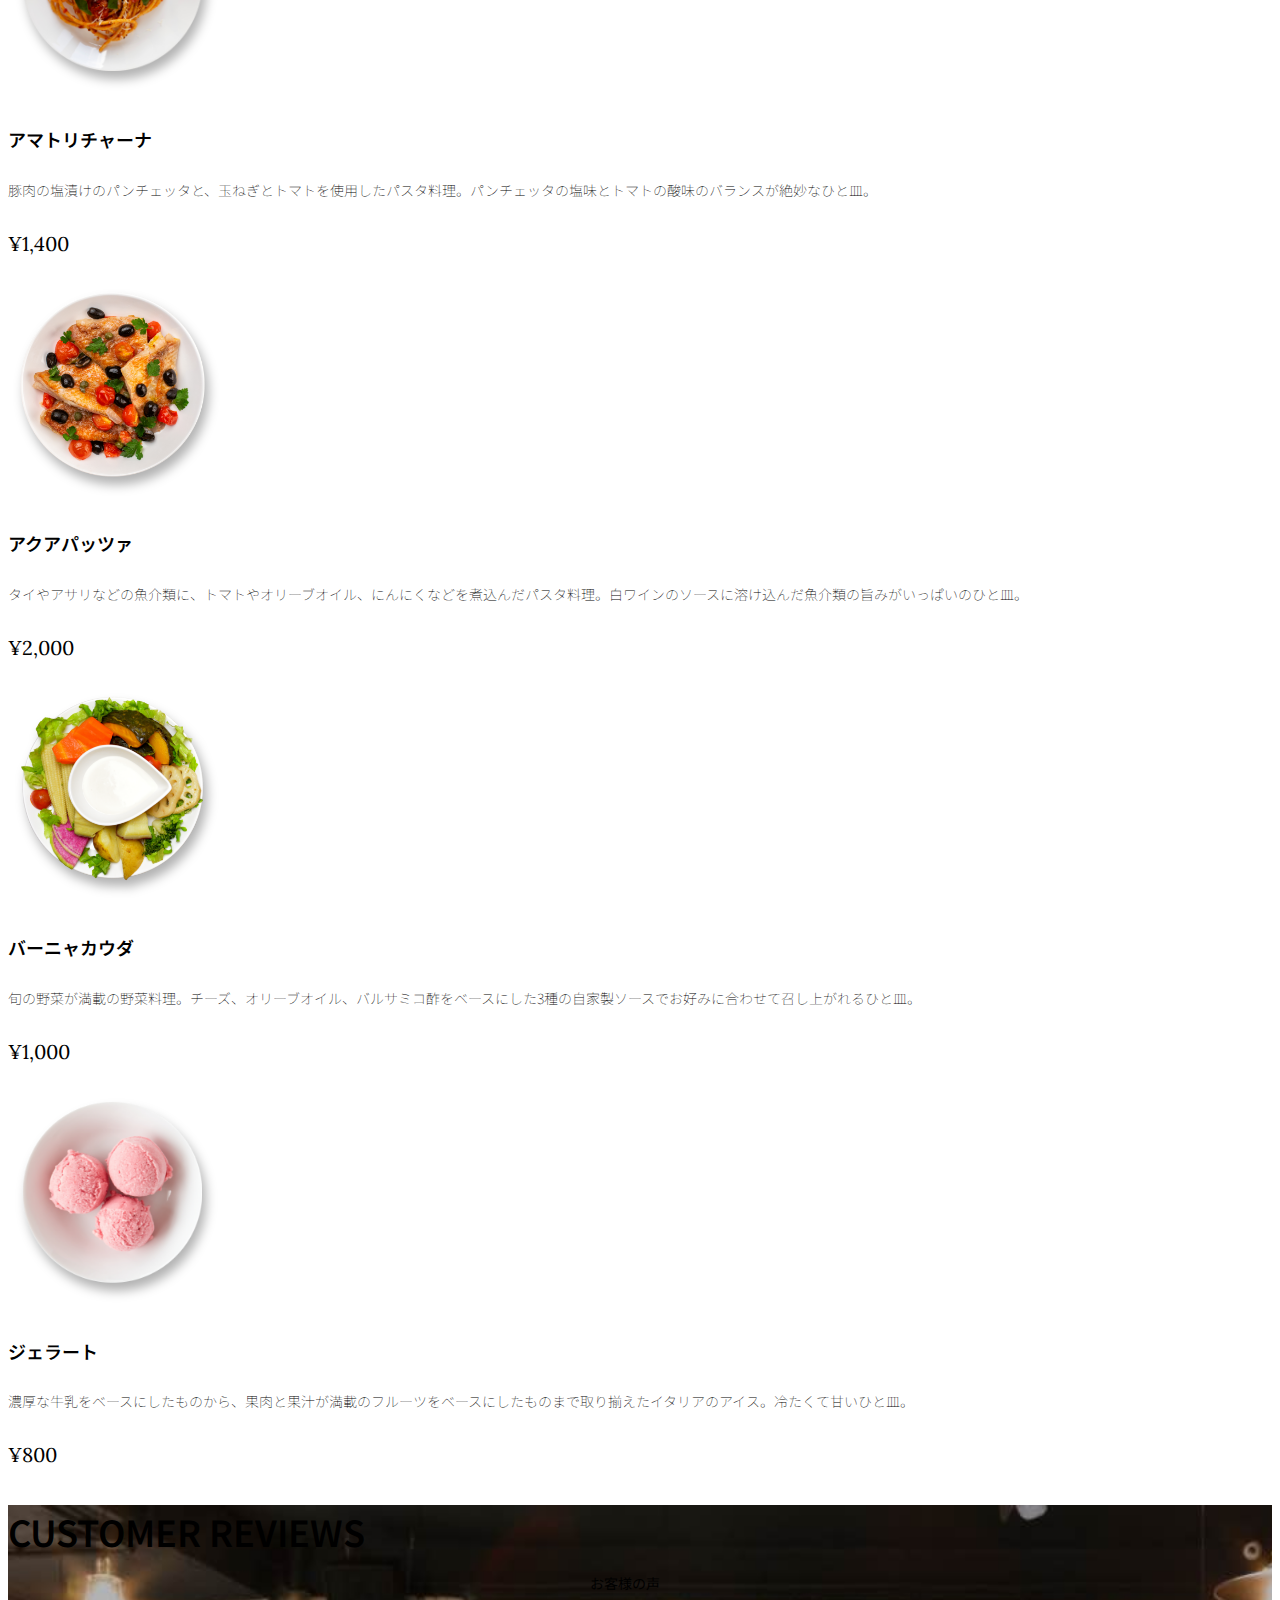
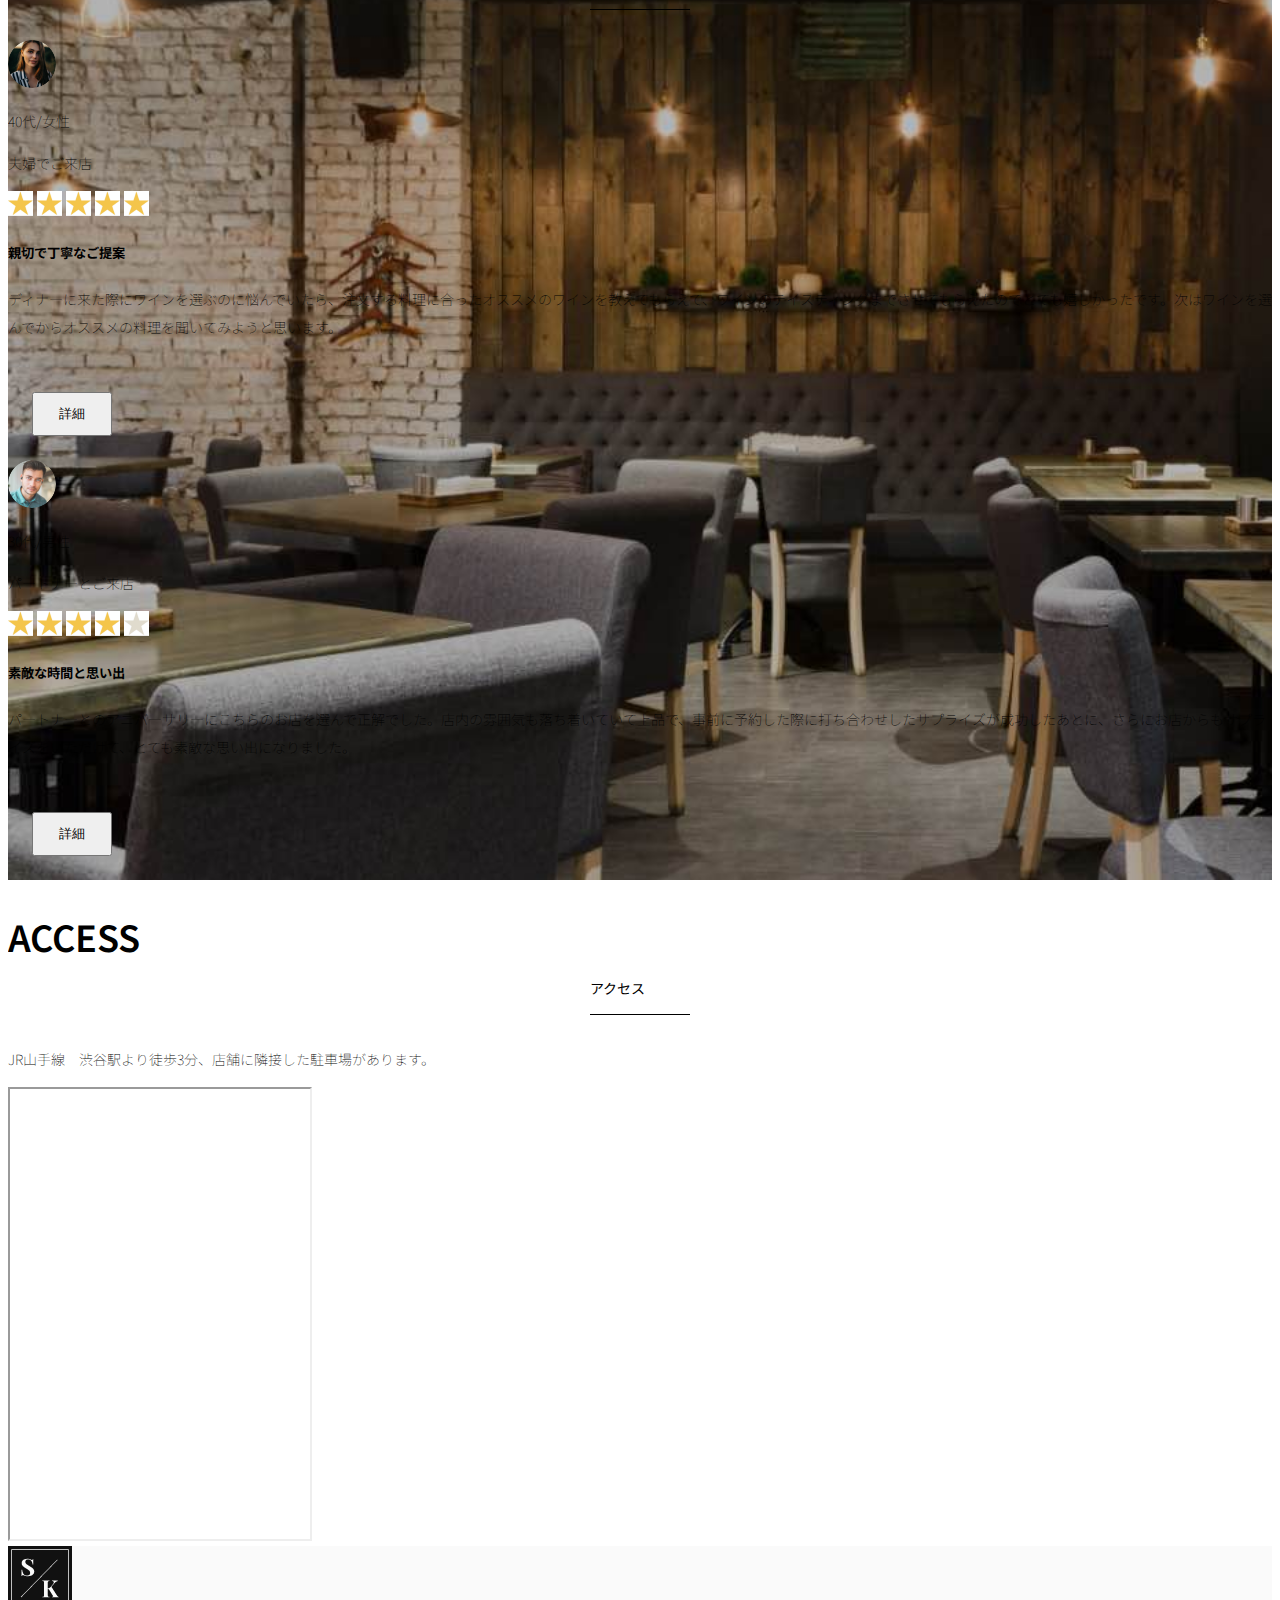
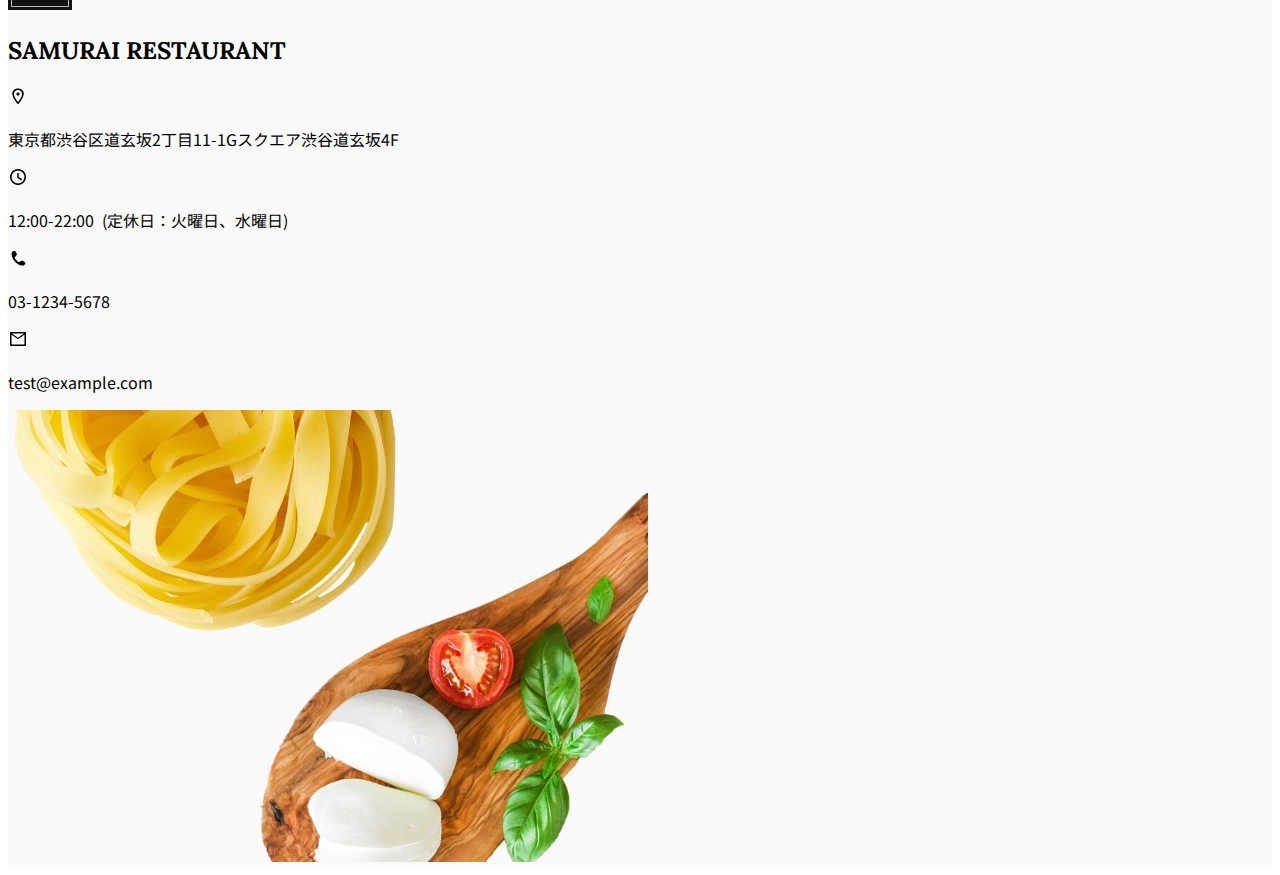
<file: kadai_tutorial_output/index.html>
<!doctype html>
<html lang="ja">

<head>
  <meta charset="utf-8">
  <!-- マルチデバイス対応 -->
  <meta name="viewport" content="width=device-width, initial-scale=1">
  <meta name="description" content="">
  <meta name="author" content="SAMURAI ENGINEER">
  <title>SAMURAI XD_HTML教材</title>
  <!-- ************************************************ bootstrap.min.cssの読み込み -->
  <link href="https://cdn.jsdelivr.net/npm/bootstrap@5.0.0-beta1/dist/css/bootstrap.min.css" rel="stylesheet"
    integrity="sha384-giJF6kkoqNQ00vy+HMDP7azOuL0xtbfIcaT9wjKHr8RbDVddVHyTfAAsrekwKmP1" crossorigin="anonymous">
  <!-- ************************************************ bootstrap.bundle.min.jsの読み込み -->
  <script src="https://cdn.jsdelivr.net/npm/bootstrap@5.0.0-beta1/dist/js/bootstrap.bundle.min.js"
    integrity="sha384-ygbV9kiqUc6oa4msXn9868pTtWMgiQaeYH7/t7LECLbyPA2x65Kgf80OJFdroafW" crossorigin="anonymous" defer>
  </script>

  <!-- ************************************************ Google Font読み込み -->
  <link rel="preconnect" href="https://fonts.gstatic.com">
  <link href="https://fonts.googleapis.com/css2?family=Lora&display=swap" rel="stylesheet">
  <link href="https://fonts.googleapis.com/css2?family=Noto+Sans+JP:wght@300&display=swap" rel="stylesheet">
  <!-- ************************************************ Font Awesome -->
  <link rel="stylesheet" href="https://use.fontawesome.com/releases/v5.1.0/css/all.css"
    integrity="sha384-lKuwvrZot6UHsBSfcMvOkWwlCMgc0TaWr+30HWe3a4ltaBwTZhyTEggF5tJv8tbt" crossorigin="anonymous">
  <!-- ************************************************今回作成する styles.cssの読み込み -->
  <link href="stylesheet/style.css" rel="stylesheet">
  <!-- ************************************************  -->
</head>

<body>
  <main>
    <!-- ナビゲーションバー開始 -->
   <nav class="navbar navbar-expand-lg">
     <div class="container">
       <a class="navbar-brand my_navbar_brand">
         <img class="img-fluid navbar_brand_logo" src="img/site_logo.png" alt="サイトアイコン"><span>SAMURAI KITCHEN</span>
       </a>
       <div class="navbar-toggler hamburger_menu" data-bs-toggle="collapse" data-bs-target="#navbarNav"
         aria-controls="navbarNav" aria-expanded="false" aria-label="Toggle navigation">
         <input type="checkbox" id="hamburger_btn_check">
         <label for="hamburger_btn_check" class="hamburger_btn">
           <img class="btn_open" src="img/button_open.png" alt="ナビゲーションバーのボタン">
           <img class="btn_close" src="img/button_close.png" alt="ナビゲーションバーのボタン">
         </label>
       </div>
       <div class="collapse navbar-collapse justify-content-end" id="navbarNav">
         <ul class="navbar-nav">
           <li class="nav-item px-2">
             <a class="nav-link my_nav_link my-2" aria-current="page" href="#">HOME</a>
           </li>

           <li class="nav-item px-2">
             <a class="nav-link my_nav_link my-2" href="#about">ABOUT US</a>
           </li>

           <li class="nav-item px-2">
             <a class="nav-link my_nav_link my-2" href="#gallery">GALLERY</a>
           </li>

           <li class="nav-item px-2">
             <a class="nav-link my_nav_link my-2" href="#menu">MENU</a>
           </li>

           <li class="nav-item px-2">
             <a class="nav-link my_nav_link my-2" href="#review">CUSTOMER REVIEWS</a>
           </li>

           <li class="nav-item px-2">
             <a class="nav-link my_nav_link my-2" href="#access">ACCESS</a>
           </li>
             
         </ul>
       </div>
     </div>
   </nav>
<!-- ナビゲーションバー終了 -->
    
    <!-- ************************************************ ナビゲーションバー開始 -->
    <!-- カルーセル開始 -->

   <!-- カルーセル部分 -->
   <!-- idのmyCarouselはインジケーター部分のdata-bs-targetと紐付く必要がある。mb-5で下方向に余白追加。 -->
   <div id="myCarousel" class="carousel slide mb-5" data-bs-ride="carousel">

     <!-- インジケーター部分 -->
     <ol class="carousel-indicators">
       <!-- この箇所と前述のidは紐付いている。data-bs-slide-toの番号がカルーセルの順番。 -->
       <li data-bs-target="#myCarousel" data-bs-slide-to="0" class="active"></li>
       <li data-bs-target="#myCarousel" data-bs-slide-to="1"></li>
       <li data-bs-target="#myCarousel" data-bs-slide-to="2"></li>
     </ol>

     <!-- carousel-inner：カルーセルのキャプションと背景画像の部分。現在は1枚目だけ表示。 -->
     <div class="carousel-inner">
       <div class="carousel-item active">
         <img src="img/slider-1.jpg" alt="SAMURAI KITCHEN-1">
         <div class="carousel-caption">
           <h1>
             Welcome to<br>
             SAMURAI KITCHEN
           </h1>
         </div>
       </div>

        <div class="carousel-item">
    <img src="img/slider-2.jpg" alt="サンプル画像">
    <div class="carousel-caption">
      <h1 class="my_carousel_caption">
          The fabulous combination of&nbsp;wine&nbsp;and&nbsp;food
      </h1>
    </div>
  </div>
 <!-- カルーセル３枚目 -->
  <div class="carousel-item">
    <img src="img/slider-3.jpg" alt="サンプル画像">
    <div class="carousel-caption">
      <h1 class="my_carousel_caption">Get the Italian taste<br>
        at the SAMURAI&nbsp;KITCHEN
      </h1>
    </div>
    </div>

     </div>

     <!-- コントロールボタン 左側 -->
     <a class="carousel-control-prev" href="#myCarousel" role="button" data-bs-slide="prev">
       <span class="carousel-control-prev-icon" aria-hidden="true"></span>
       <span class="visually-hidden">Previous</span>
     </a>

     <!-- コントロールボタン 右側 -->
     <a class="carousel-control-next" href="#myCarousel" role="button" data-bs-slide="next">
       <span class="carousel-control-next-icon" aria-hidden="true"></span>
       <span class="visually-hidden">Next</span>
     </a>
   </div>

    <!-- カルーセル終了 -->
    <!-- ************************************************ ナビゲーションバー終了 -->

    <!-- ************************************************ カルーセル開始 -->

    <!-- ************************************************ カルーセル終了 -->

    <!-- ************************************************ アバウトセクション開始 -->
        <!-- アバウトセクション開始 -->
   <!-- アバウトセクション開始 -->
<section class="about_us_bg" id="about">
  <div class="container py-5 mb-5">
    <div class="row">
      <div class="col-lg-6 text-left">
        <div class="py-5">
          <h2 class="section_title about mb-5">
            ABOUT US
          </h2>
          <p class="mb-2">
            本場イタリアンの味を追求し、厳選した国産食材を使用。<br>
            オーガニック野菜、熟成させた自家製プロシュート、<br>
            毎朝仕込むピザ生地など、あらゆる食材へのこだわり。<br>
          </p>
          <p class="mb-2">
            料理に合うワインもイタリア産のものから国産のものまでラインナップ豊富。<br>
          </p>
          <p class="mb-2">
            イタリアのワインの名産地「ピエモンテ州」「ヴェネト州」で生産された<br>
            ワインを取り揃え、上品な味わいをお愉しみいただけます。<br>
          </p>
        </div>
      </div>
      <div class="col-lg-6">
        <img src="img/img-about-us.png" class="img-fluid" alt="pizza">
      </div>
    </div>
  </div>
</section>
<!-- アバウトセクション終了 -->
    <!-- ************************************************ メニューセクション終了 -->
    <!-- ギャラリーセクション開始 -->
    <section id="gallery">
     <div class="container mb-5">
       <h2 class="mb-3 section_title gallery text-center">GALLERY</h2>
       <p class="text-center mb-5">
         上品な大人の空間で素敵なひと時を
       </p>

       <div class="row">
          <div class="col-6 col-lg-3 mb-4 d-flex justify-content-center">
          <img class="img-fluid" src="img/gallery-1.jpg" alt="サンプル画像">
         </div>

          <div class="col-6 col-lg-3 mb-4 d-flex justify-content-center">
         <img class="img-fluid" src="img/gallery-2.jpg" alt="サンプル画像">
         </div>

          <div class="col-6 col-lg-3 mb-4 d-flex justify-content-center">
         <img class="img-fluid" src="img/gallery-3.jpg" alt="サンプル画像">
         </div>

        <div class="col-6 col-lg-3 mb-4 d-flex justify-content-center">
         <img class="img-fluid" src="img/gallery-4.jpg" alt="サンプル画像">
         </div>

          <div class="col-6 col-lg-3 mb-4 d-flex justify-content-center">
         <img class="img-fluid" src="img/gallery-5.jpg" alt="サンプル画像">
         </div>

         <div class="col-6 col-lg-3 mb-4 d-flex justify-content-center">
           <img class="img-fluid" src="img/gallery-6.jpg" alt="サンプル画像">
         </div>

         <div class="col-6 col-lg-3 mb-4 d-flex justify-content-center">
           <img class="img-fluid" src="img/gallery-7.jpg" alt="サンプル画像">
         </div>

         <div class="col-6 col-lg-3 mb-4 d-flex justify-content-center">
           <img class="img-fluid" src="img/gallery-8.jpg" alt="サンプル画像">
         </div>

       </div>
     </div>
    </section>
    <!-- ギャラリーセクション終了 -->

        <!-- メニューセクション -->
    <section id="menu">
      <div class="container">
        <div class="row">
          <div class="col-lg-12">
            <h2 class="section_title menu text-center mb-5">MENU</h2>
          </div>
        </div>
      </div>

      <div class="container mb-5">
        <div class="row">
          <div class="col-12 col-lg-6">
            <div class="row g-0 mb-4">
              <div class="col-12 col-lg-5 text-center">
                <img src="img/margherita.png" class="img-fluid" alt="マルゲリータ">
              </div>
              <div class="col-12 col-lg-7 p-4">
              <h4 class="mb-0 menu_title">マルゲリータ</h4>
                <p class="my-auto">彩り鮮やかなトマトチーズバジルに、食欲がそそられるピザ。石窯で直火で焼き上げ、サクサクで香ばしい、フチとモチモチの生地の食感が楽しめる、一皿。</p>
                <p class="menu_price">¥1,600</p>
              </div>
            </div>
          </div>

          <div class="col-12 col-lg-6">
            <div class="row g-0 mb-4">
              <div class="col-12 col-lg-5 text-center">
              <img src="img/steak.png" class="img-fluid" alt="フィオレンティーナステーキ">
              </div>
              <div class="col-12 col-lg-7 p-4">
                <h4 class="mb-0 menu_title">フィオレンティーナステーキ</h4>
                <p class="my-auto">生後12か月以下の牛の肩ロースを分厚く切り、味付けはシンプルに塩・胡椒で、炭火でカリッと焼き上げたステーキ。香ばしく食べ応え十分なひと皿。</p>
                <p class="menu_price">¥2,200</p>
              </div>
            </div>
          </div>

          <div class="col-12 col-lg-6">
            <div class="row g-0 mb-4">
              <div class="col-12 col-lg-5 text-center">
                <img src="img/pescatore.png" class="img-fluid" alt="ペスカトーレ">
              </div>
              <div class="col-12 col-lg-7 p-4">
                <h4 class="mb-0 menu_title">ペスカトーレ</h4>
                <p class="my-auto">貝・海老・魚の魚介をたっぷりと使ったトマトソースのパスタ。にんにく、白ワインをベースに、トマトの酸味と魚介の旨みでコクのあるスープが味わえるひと皿。</p>
                <p class="menu_price">¥1,400</p>
              </div>
            </div>
          </div>

          <div class="col-12 col-lg-6">
            <div class="row g-0 mb-4">
              <div class="col-12 col-lg-5 text-center">
                <img src="img/carbonara.png" class="img-fluid" alt="カルボナーラ">
              </div>
              <div class="col-12 col-lg-7 p-4">
                <h4 class="mb-0 menu_title">カルボナーラ</h4>
                <p class="my-auto">豚肉の塩漬けのパンチェッタ、鶏卵、黒胡椒、粉チーズを使用したパスタ料理。濃厚な卵とチーズにパンチェッタの塩味の利いたひと皿。</p>
                <p class="menu_price">¥1,400</p>
              </div>
            </div>
          </div>

          <div class="col-12 col-lg-6">
            <div class="row g-0 mb-4">
              <div class="col-12 col-lg-5 text-center">
                <img src="img/amatriciana.png" class="img-fluid" alt="アマトリチャーナ">
              </div>
              <div class="col-12 col-lg-7 p-4">
                <h4 class="mb-0 menu_title">アマトリチャーナ</h4>
                <p class="my-auto">豚肉の塩漬けのパンチェッタと、玉ねぎとトマトを使用したパスタ料理。パンチェッタの塩味とトマトの酸味のバランスが絶妙なひと皿。</p>
                <p class="menu_price">¥1,400</p>
              </div>
            </div>
          </div>

          <div class="col-12 col-lg-6">
            <div class="row g-0 mb-4">
              <div class="col-12 col-lg-5 text-center">
                <img src="img/acqua-pazza.png" class="img-fluid" alt="アクアパッツァ">
              </div>
              <div class="col-12 col-lg-7 p-4">
                <h4 class="mb-0 menu_title">アクアパッツァ</h4>
                <p class="my-auto">タイやアサリなどの魚介類に、トマトやオリーブオイル、にんにくなどを煮込んだパスタ料理。白ワインのソースに溶け込んだ魚介類の旨みがいっぱいのひと皿。</p>
                <p class="menu_price">¥2,000</p>
              </div>
            </div>
          </div>

          <div class="col-12 col-lg-6">
            <div class="row g-0 mb-4">
              <div class="col-12 col-lg-5 text-center">
                <img src="img/bagna-cauda.png" class="img-fluid" alt="バーニャカウダ">
              </div>
              <div class="col-12 col-lg-7 p-4">
                <h4 class="mb-0 menu_title">バーニャカウダ</h4>
                <p class="my-auto">旬の野菜が満載の野菜料理。チーズ、オリーブオイル、バルサミコ酢をベースにした3種の自家製ソースでお好みに合わせて召し上がれるひと皿。</p>
                <p class="menu_price">¥1,000</p>
              </div>
            </div>
          </div>

          <div class="col-12 col-lg-6">
            <div class="row g-0 mb-4">
              <div class="col-12 col-lg-5 text-center">
                <img src="img/gelato.png" class="img-fluid" alt="ジェラート">
              </div>
              <div class="col-12 col-lg-7 p-4">
                <h4 class="mb-0 menu_title">ジェラート</h4>
                <p class="my-auto">濃厚な牛乳をベースにしたものから、果肉と果汁が満載のフルーツをベースにしたものまで取り揃えたイタリアのアイス。冷たくて甘いひと皿。</p>
                <p class="menu_price">¥800</p>
              </div>
            </div>
          </div>
        </div>
      </div>
    </section>
    <!-- メニューセクション終了 -->
    <!-- ************************************************ レビューセクション開始 -->
    <!-- レビューセクション開始 -->
    <section id="review">
      <div class="review_wrapper">
        <div class="container py-5 mb-5">
          <div class="text-center mb-5">
            <h2 class="section_title review text-center text-white">CUSTOMER REVIEWS</h2>
          </div>
          <div class="row pb-5 justify-content-center">
            <div class="col-12 col-lg-5 mt-3">
              <div class="bg-white h_420">
                <div class="p-4">
                  <div class="d-flex align-items-center">
                    <img src="img/customer-woman.png" class="reviewer_img" alt="サンプル画像">
                    <div>
                      <p class="my-0">40代/女性</p>
                      <p class="my-0">夫婦でご来店</p>
                    </div>
                  </div>
                  <div class="my-3">
                    <img src="img/star-point.png" class="star_img" alt="star">
                    <img src="img/star-point.png" class="star_img" alt="star">
                    <img src="img/star-point.png" class="star_img" alt="star">
                    <img src="img/star-point.png" class="star_img" alt="star">
                    <img src="img/star-point.png" class="star_img" alt="star">
                  </div>
                  <h5>親切で丁寧なご提案</h5>
                  <p>
                    ディナーに来た際にワインを選ぶのに悩んでいたら、注文する料理に合ったオススメのワインを教えてもらえて、ワインのテイスティングまでさせてもらえたのでとても嬉しかったです。次はワインを選んでからオススメの料理を聞いてみようと思います。
                  </p>
                  <button type="button" class="btn btn-warning shadow fix_bottom">詳細</button>
                </div>
              </div>
            </div>
            <div class="col-12 col-lg-5 mt-3">
              <div class="bg-white h_420">
                <div class="p-4">
                  <div class="d-flex align-items-center">
                    <img src="img/customer-man.png" class="reviewer_img" alt="サンプル画像">
                    <div>
                      <p class="my-0">30代/男性</p>
                      <p class="my-0">パートナーとご来店</p>
                    </div>
                  </div>
                  <div class="my-3">
                    <img src="img/star-point.png" class="star_img" alt="star">
                    <img src="img/star-point.png" class="star_img" alt="star">
                    <img src="img/star-point.png" class="star_img" alt="star">
                    <img src="img/star-point.png" class="star_img" alt="star">
                    <img src="img/star-no-point.png" class="star_img" alt="no-star">
                  </div>
                  <h5>素敵な時間と思い出</h5>
                  <p>
                    パートナーとのアニバーサリーにこちらのお店を選んで正解でした。店内の雰囲気も落ち着いていて上品で、事前に予約した際に打ち合わせしたサプライズが成功したあとに、さらにお店からもサプライズをいただけて、とても素敵な思い出になりました。
                  </p>
                  <button type="button" class="btn btn-warning shadow fix_bottom">詳細</button>
                </div>
              </div>
            </div>
          </div>
        </div>
      </div>
    </section> 
    <!-- レビューセクション終了 -->
    <!-- ************************************************ レビューセクション終了 -->

    <!-- ************************************************ アクセスセクション開始 -->
       <!-- アクセスセクション開始 -->
    <section id="access">
      <div class="container">

        <div class="row">
          <div class="col-lg-12 text-center mb-5">
            <h2 class="section_title text-center access mb-5">ACCESS</h2>
            <p>JR山手線　渋谷駅より徒歩3分、店舗に隣接した駐車場があります。</p>
          </div>
        </div>
      </div>

      <div class="container mb-5 px-2">
        <iframe
          src="https://www.google.com/maps/embed?pb=!1m18!1m12!1m3!1d12967.114087343349!2d139.687349334065!3d35.657827993593834!2m3!1f0!2f0!3f0!3m2!1i1024!2i768!4f1.1!3m3!1m2!1s0x6018f5209bb80c49%3A0x7abbc1a9d7d575eb!2z5qCq5byP5Lya56S-5L6N!5e0!3m2!1sja!2sjp!4v1623882550231!5m2!1sja!2sjp"
          class="w-100" style="height: 50vh;" loading="lazy"></iframe>
      </div>
    </section>
    <!-- アクセスセクション終了 -->
    <!-- ************************************************ アクセスセクション終了 -->


    <!-- ************************************************ フッター開始 -->
        <!-- フッター開始 -->
    <footer id="footer">
      <div class="container">
        <div class="row">
          <div class="col-12 col-lg-6 position-relative">
            <div class="row pt-5">
              <div class="col-lg-2 text-center my-3">
                <img class="img-fluid footer_brand_logo" src="img/site_logo.png" alt="サンプル画像">
              </div>
              <div class="col-lg-10 align-self-center my-3">
                <h2 class="m-0 footer_text">SAMURAI RESTAURANT</h2>
              </div>
            </div>

            <div class="restaurant_info py-3">
              <div class="d-flex mb-3">
                <img src="img/icon-Marker.png" alt="marker">
                <p class="p-0 m-0">東京都渋谷区道玄坂2丁目11-1Gスクエア渋谷道玄坂4F</p>
              </div>
              <div class="d-flex mb-3">
                <img src="img/icon-Clock.png" alt="clock">
                <p class="p-0 m-0">12:00-22:00&nbsp;&nbsp;(定休日：火曜日、水曜日)</p>
              </div>
              <div class="d-flex mb-3">
                <img src="img/icon-Phone.png" alt="phone">
                <p class="p-0 m-0">03-1234-5678</p>
              </div>
              <div class="d-flex mb-3">
                <img src="img/icon-Mail.png" alt="mail">
                <p class="p-0 m-0">test@example.com</p>
              </div>
            </div>

            <div class="copy_right align-items-center">
              <p>
                ©SAMURAI KITCHEN, All Rights Reserved.
              </p>
              <img src="img/icon-facebook.png" class="sns_img" alt="facebook">
              <img src="img/icon-twitter.png" class="sns_img" alt="twitter">
            </div>
          </div>

          <div class="col-12 col-lg-6 d-none d-lg-block">
            <img src="img/background-footer.jpg" alt="背景画像">
          </div>
        </div>
      </div>
    </footer>
    <!-- フッター終了 -->

    </footer>
    <!-- ************************************************ フッター終了 -->
  </main>
</body>

</html>
</file>
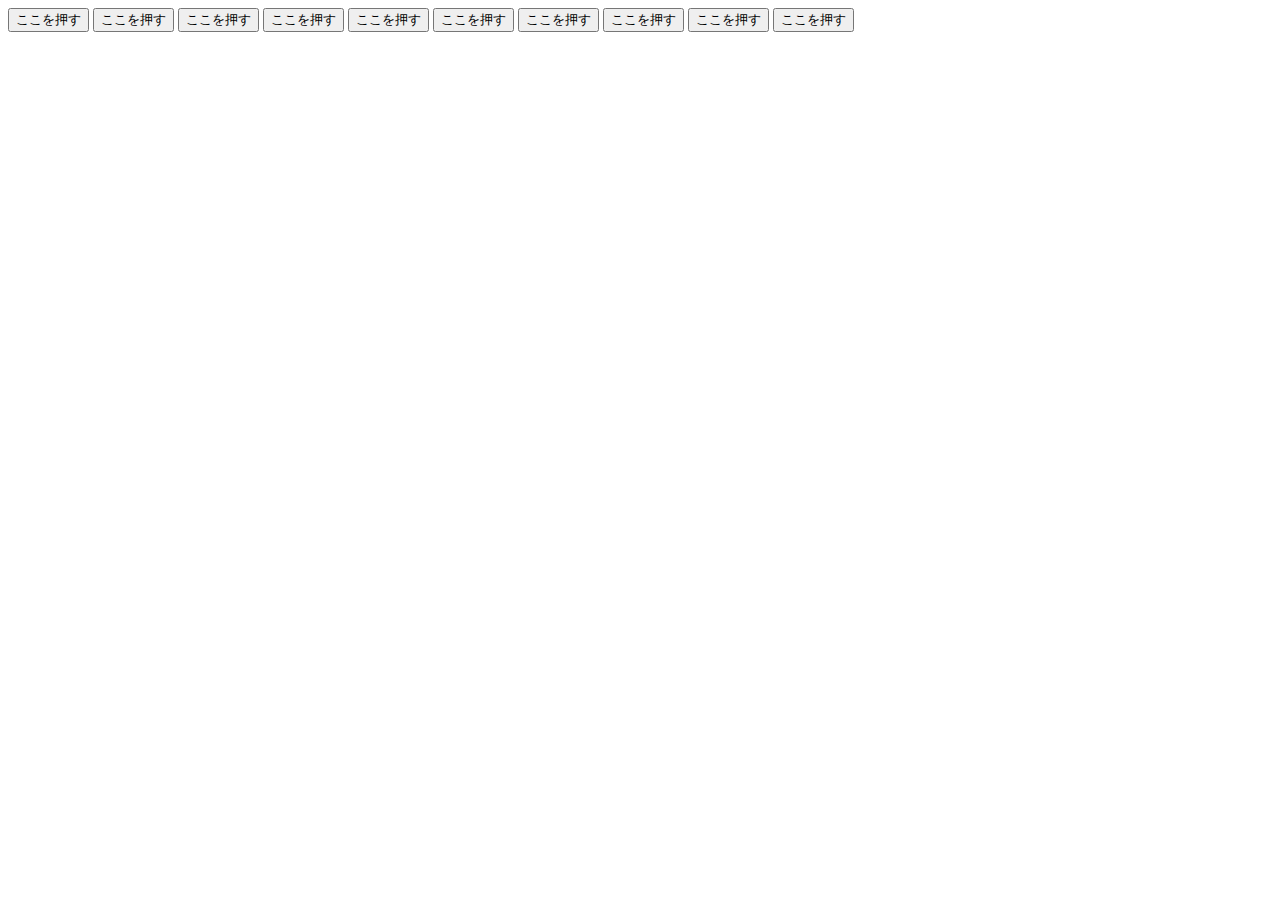
<file: kadai_004/index_for_student.html>
<html>
  <head>
    <meta charset="utf-8">
    <title>Bootstrap</title>
    <link href="https://cdn.jsdelivr.net/npm/bootstrap@5.0.0-beta1/dist/css/bootstrap.min.css" rel="stylesheet" integrity="sha384-giJF6kkoqNQ00vy+HMDP7azOuL0xtbfIcaT9wjKHr8RbDVddVHyTfAAsrekwKmP1" crossorigin="anonymous">
  </head>
  <body>
   <div class="container">

     <style>
       .button-test {
        ~~  省略 ~~
         }
     </style>

       <!-- buttonテスト -->
       <!-- <button class="btn-primary btn-lg shadow">ここを押す</button>
        <div class="button-test">ここを押す</div>

       <a href="" class="btn-info btn-sm shadow">ここを押す</a> -->

       <!-- ここから追加部分 -->      
        <button type="button" class="btn btn-primary">ここを押す</button>
        <button type="button" class="btn btn-secondary btn-lg">ここを押す</button>
        <button type="button" class="btn btn-success btn-sm">ここを押す</button>
        <button type="button" class="btn btn-outline-danger shadow">ここを押す</button>
        <button type="button" class="btn btn-warning">ここを押す</button>
        <button type="button" class="btn btn-outline-info btn-lg">ここを押す</button>
        <button type="button" class="btn btn-light">ここを押す</button>
        <button type="button" class="btn btn-dark">ここを押す</button>
        <button type="button" class="btn btn-outline-warning">ここを押す</button>
        <button type="button" class="btn btn-link">ここを押す</button>
        <!-- ここまで -->
    </div>
    <script src="https://cdn.jsdelivr.net/npm/bootstrap@5.0.0-beta1/dist/js/bootstrap.bundle.min.js" integrity="sha384-ygbV9kiqUc6oa4msXn9868pTtWMgiQaeYH7/t7LECLbyPA2x65Kgf80OJFdroafW" crossorigin="anonymous" defer></script>
  </body>
</html>
</file>
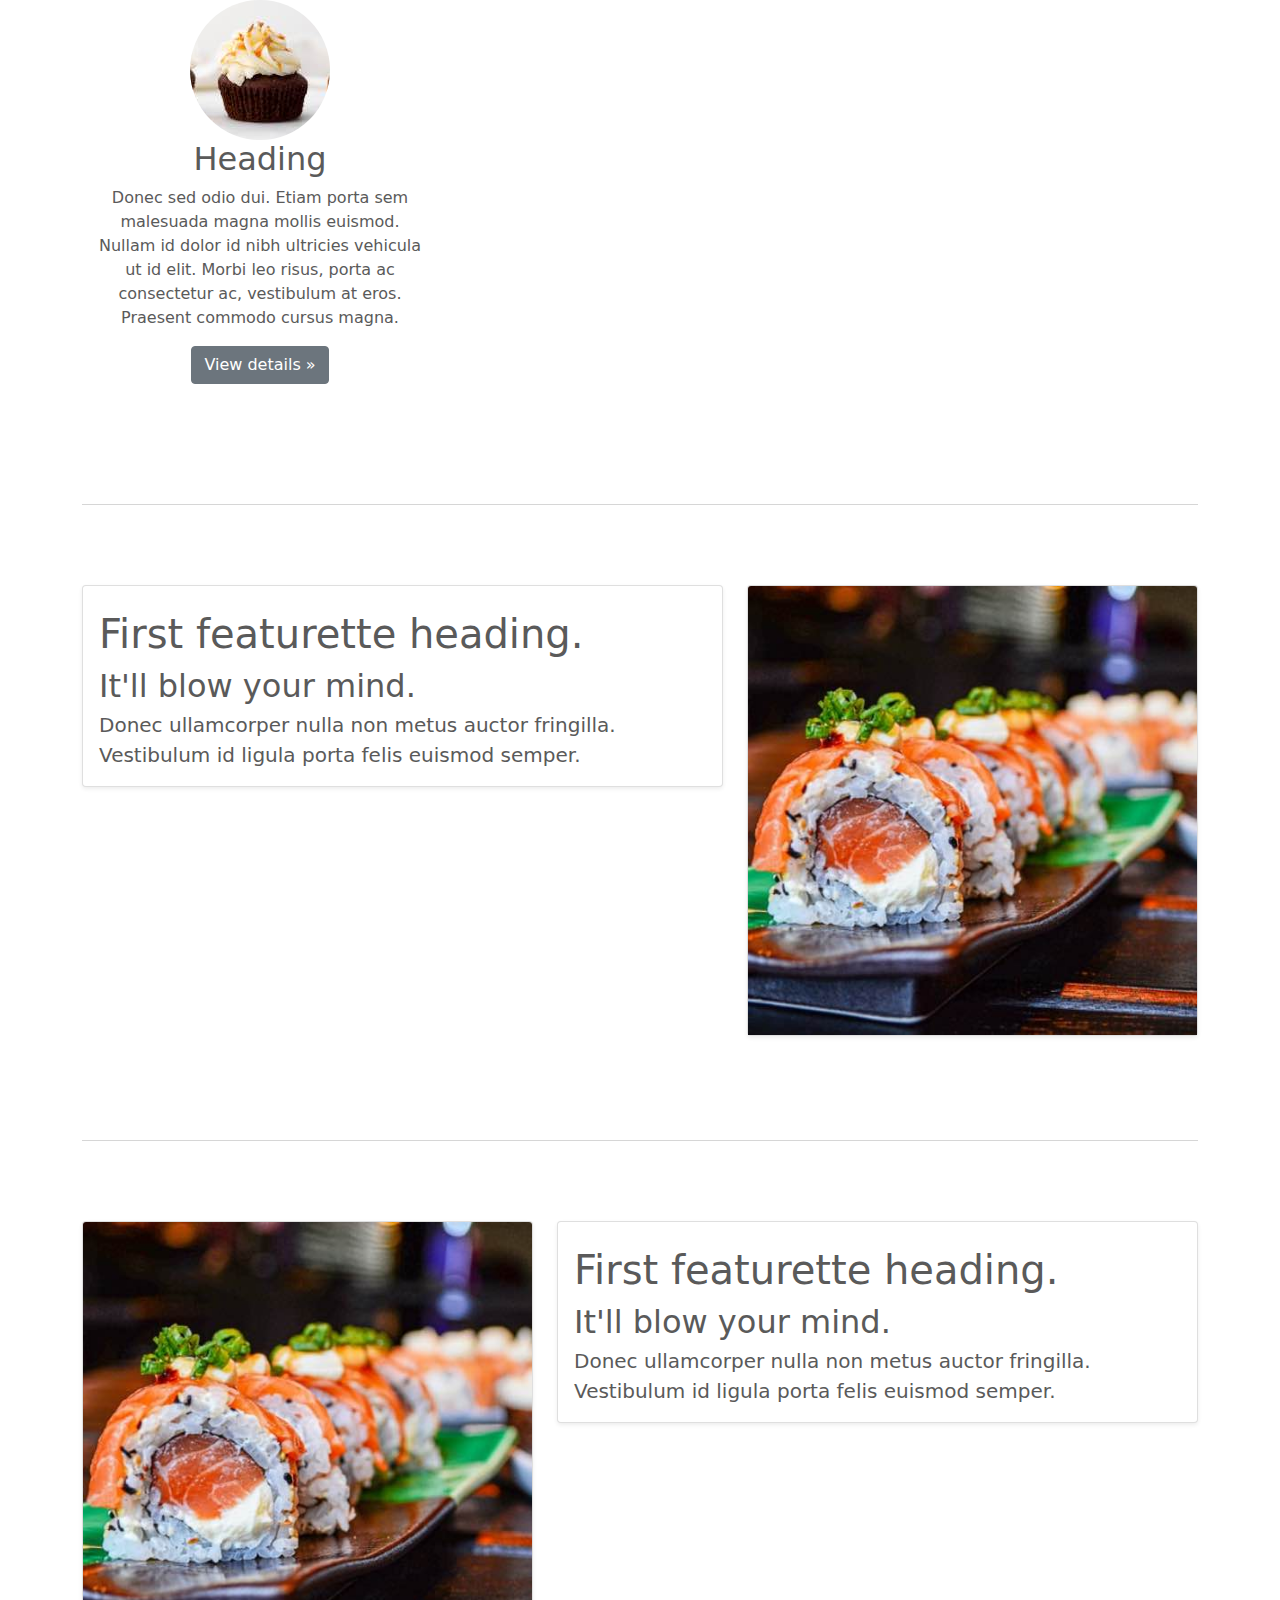
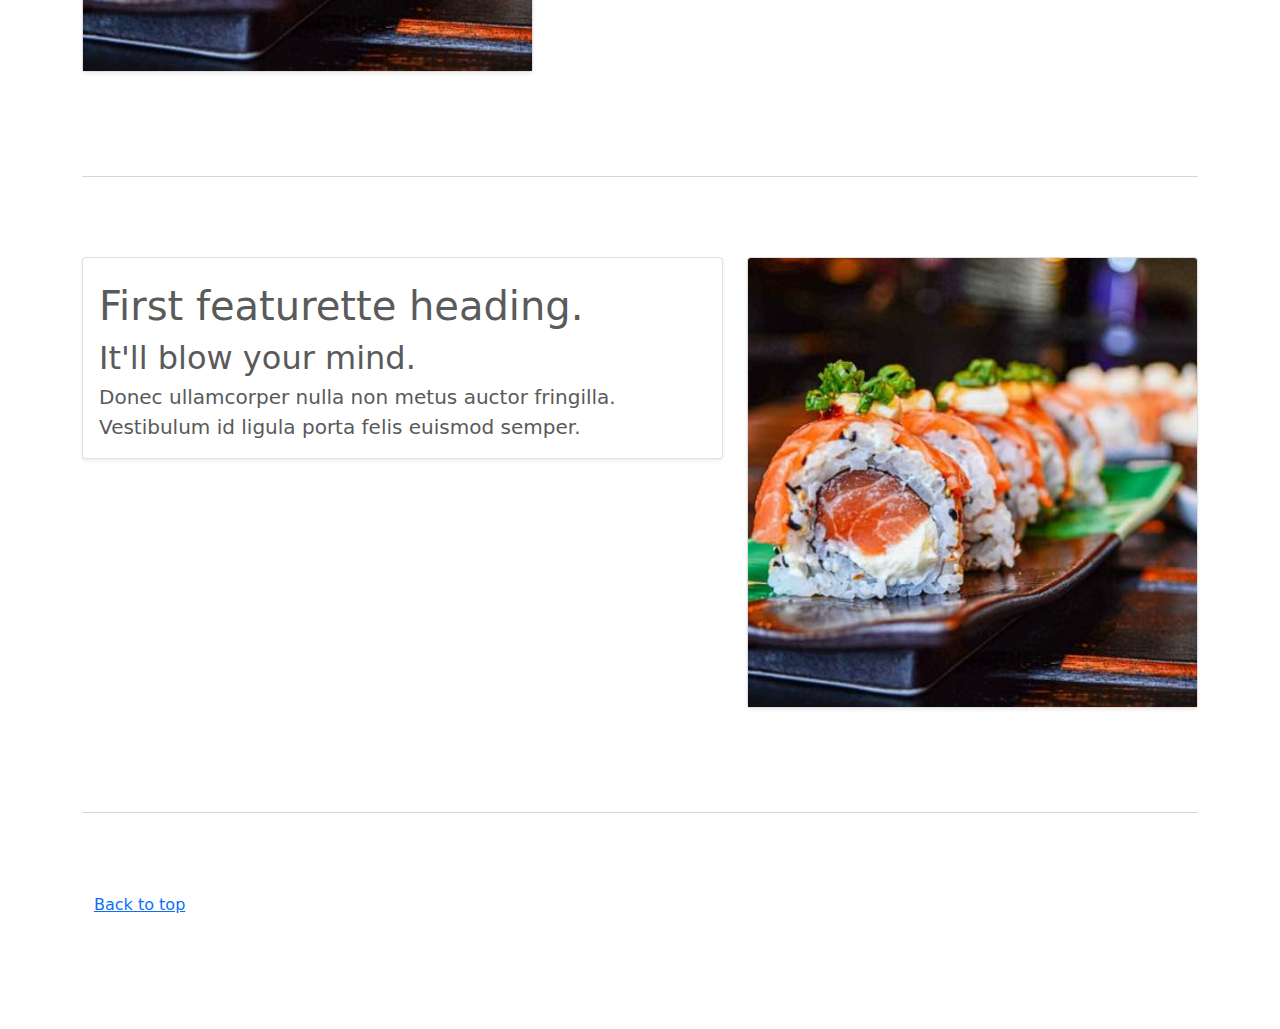
<file: kadai_006/index_for_student.html>
<!doctype html>
<html lang="en">
  <head>
    <meta charset="utf-8">
    <meta name="viewport" content="width=device-width, initial-scale=1">
    <meta name="description" content="">
    <meta name="author" content="Mark Otto, Jacob Thornton, and Bootstrap contributors">
    <meta name="generator" content="Hugo 0.79.0">
    <title>Carousel Template · Bootstrap v5.0</title>
    <link rel="canonical" href="https://getbootstrap.com/docs/5.0/examples/carousel/">
    <!-- ************************************************ bootstrap.min.cssの読み込み -->
    <link href="dist/css/bootstrap.min.css" rel="stylesheet">
    <!-- ************************************************ carousel.cssの読み込み -->
    <link href="carousel.css" rel="stylesheet">
    <!-- ************************************************ bootstrap.bundle.min.jsの読み込み -->
    <script src="dist/js/bootstrap.bundle.min.js" defer></script>
  </head>
<!-- これ以前のコードは編集しないため省略しています -->

<body>
  <main>
   <div id="myCarousel" class="" data-bs-ride="">
   <div id="myCarousel" class="carousel slide" data-bs-ride="carousel">

      <div class="container marketing">
        <div class="row">
          <div class="col-lg-4">
            <img src="img/cake.jpg" class="rounded-circle" alt="サンプル画像2">
            <h2>Heading</h2>
            <p>Donec sed odio dui. Etiam porta sem malesuada magna mollis euismod. Nullam id dolor id nibh ultricies
              vehicula ut id elit. Morbi leo risus, porta ac consectetur ac, vestibulum at eros. Praesent commodo cursus
              magna.</p>
            <p><a class="btn btn-secondary" href="#" role="button">View details &raquo;</a></p>
          </div>
        </div>


   <!-- お寿司部分開始 -->

 <!-- ここからコードを変更しカードデザインに変更してください -->
      <hr class="featurette-divider">
    <div class="row featurette">
    <div class="col-md-7">
        <div class="card shadow-sm mb-4">
        <div class="card-body">
            <h2 class="card-title fs-1 mt-2">First featurette heading.</h2>
            <p class="card-subtitle fs-2">It'll blow your mind.</p>
            <p class="card-text lead">
            Donec ullamcorper nulla non metus auctor fringilla. Vestibulum id ligula porta felis euismod semper.
            </p>
        </div>
        </div>
    </div>
    <div class="col-md-5">
        <div class="card shadow-sm mb-4">
        <img src="img/sushi.jpg" class="card-img-top img-fluid" alt="サンプル画像3">
        </div>
    </div>
    </div>

    <hr class="featurette-divider">
    <div class="row featurette">
    <div class="col-md-5">
        <div class="card shadow-sm mb-4">
        <img src="img/sushi.jpg" class="card-img-top img-fluid" alt="サンプル画像3">
        </div>
    </div>
    <div class="col-md-7">
        <div class="card shadow-sm mb-4">
        <div class="card-body">
            <h2 class="card-title fs-1 mt-2">First featurette heading.</h2>
            <p class="card-subtitle fs-2">It'll blow your mind.</p>
            <p class="card-text lead">
            Donec ullamcorper nulla non metus auctor fringilla. Vestibulum id ligula porta felis euismod semper.
            </p>
        </div>
        </div>
    </div>
    </div>

    <hr class="featurette-divider">
    <div class="row featurette">
    <div class="col-md-7">
        <div class="card shadow-sm mb-4">
        <div class="card-body">
            <h2 class="card-title fs-1 mt-2">First featurette heading.</h2>
            <p class="card-subtitle fs-2">It'll blow your mind.</p>
            <p class="card-text lead">
            Donec ullamcorper nulla non metus auctor fringilla. Vestibulum id ligula porta felis euismod semper.
            </p>
        </div>
        </div>
    </div>
    <div class="col-md-5">
        <div class="card shadow-sm mb-4">
        <img src="img/sushi.jpg" class="card-img-top img-fluid" alt="サンプル画像3">
        </div>
    </div>
    </div>



      <hr class="featurette-divider">
        <footer class="container">
          <!-- <p class="float-end"><a href="#">Back to top</a></p> -->
          <p class=""><a href="#">Back to top</a></p>
        </footer>
      </div>

</html>
</file>
<file: kadai_015/stylesheet/style.css>
----------------------------------------------- 共通 */
html,
body {
  overflow-x: hidden;
}

body {
  color: #000000;
  font-family: 'Noto Sans JP', sans-serif;
  padding-bottom: 0;

}

p {
  line-height: 2.0em;
  font-weight: 100;
  font-style: normal;
  font-size: 14px;

}



/* ----------------------------------------------- ナビゲーションバー */
/* ----------------------------------------------- ナビゲーションメニュー */
.navbar_brand_logo {

  /* サイズを32pxの正方形へ変更 */
  width: 32px;
  height: 32px;

  /* imgはインライン要素なのでインラインブロックに設定 */
  display: inline-block;

  /* "SAMURAI KITCHEN" 文字との空白を15pxに設定 */
  margin-right: 15px;

}

/* これ以後のコードは編集しないため省略しています */
/* これ以前のコードは編集しないため省略しています */

/* カンマで区切ると複数のクラスに適用可能 */
.my_navbar_brand,
.my_nav_link {

  /* フォントサイズを16pxに設定 */
  font-size: 16px;

  /* フォントをserif体に設定 */
  font-family: 'Lora', serif;

  /* フォント色を黒色に設定 */
  color: #000000 !important;

}

/* Bootstrapのボタンに初期設定されている周囲のborder（枠線）を消す */
.navbar-toggler {
  padding: 0 !important;
  border: none;
}

/* ハンバーガーボタンがチェック状態である（押されている）とき、閉じるボタン（×）を表示する */
#hamburger_btn_check:checked~.hamburger_btn .btn_close {
  display: block;
}

/* ハンバーガーボタンがチェック状態である（押されている）とき、ハンバーガーボタンを表示しない */
#hamburger_btn_check:checked~.hamburger_btn .btn_open {
  display: none;
}

/* 最初に表示した時は、閉じるボタン（×）は表示しない */
.btn_close {
  display: none;
}

/* ハンバーガーボタンが押されているかを判断するためのチェックボックスは隠す */
#hamburger_btn_check {
  display: none;
}

/* これ以後のコードは編集しないため省略しています */

/* これ以後のコードは編集しないため省略しています */

/* ----------------------------------------------- カルーセル */
.my_carousel_caption {
  
  /* フォントサイズ52px */
  font-size: 52px;

  /* 上下に余白追加 */
  padding-top: 1.25rem;
  padding-bottom: 1.25rem;

  /* フォント色は白色 */
  color: #fff;

  /* テキスト中央揃え */
  text-align: center;
  font-family: 'Lora', serif;
  line-height: 1.5em;
}

@media screen and (max-width:375px) {
  .my_carousel_caption {
    font-size: 27px;
  }
}

/* 疑似要素でアイコンを配置。前に配置しています */
.my_carousel_caption::before {
  content: url(../img/logoSymbol_White.png);
  display: block;
}


/* ----------------------------------------------- カールセル */
/* ----------------------------------------------- 共通 */
/* これ以前のコードは編集しないため省略しています */

 .section_title {
   /* フォントサイズ36px */
   font-size: 36px;
 
   /* フォントの太さ600 標準は400です */
   font-weight: 600;
 }

 /* ----------------------------------------------- アバウト */

 /* aboutクラスのあとに"私たちについて"の文字を追加  */
 .about::after {
   content: "私たちについて";
 }

 /* ----------------------------------------------- 共通 */
/* これ以前のコードは編集しないため省略しています */

 /* section_titleに擬似要素を追加 */
 .section_title::after {
 
   /* 疑似要素はデフォルトでインライン要素のためブロック要素に変更 */
   display: block;
 
   /* サブタイトル文字の大きさや余白を設定 */
   font-size: 14px;
   font-weight: 400;
   padding: 16px 0 16px;
 
   /* 下線の幅を100pに設定 */
   width: 100px;
 
   /* 下線を直線・1px・黒色に設定 */
   border-bottom: solid 1px #000000;
 }

 /* ----------------------------------------------- 共通 */
/* これ以前のコードは編集しないため省略しています */

.section_title {
  font-size: 36px;
  font-weight: 600;
}

.section_title::after {
  display: block;
  font-size: 14px;
  font-weight: 400;
  padding: 16px 0 16px;
  width: 100px;
  border-bottom: solid 1px #000000;
}

/* ----------------------------------------------- ナビゲーションバー */

/* 「ナビゲーションバー」〜「アバウト」の間のコードは編集しないため省略しています */

/* ----------------------------------------------- アバウト */

.about::after {
  content: "私たちについて";
}

.about_us_bg {
  background-color: #FFE6A5;
}

/* ----------------------------------------------- ギャラリー */
.gallery::after {
  content: "ギャラリー";
  margin: 0 auto 0;
}

/* ----------------------------------------------- メニュー */
.menu::after {
  content: "メニュー";
  margin: 0 auto 0;
}

.menu_title {
  font-size: 18px;
  font-weight: 600;
  font-style: normal;
}

.menu_price {
  font-size: 20px;
  font-weight: 400;
  font-family: 'Lora', serif;
}

/* ----------------------------------------------- メニュー */
/* ----------------------------------------------- レビュー */
.review_wrapper {
  background-image: url(../img/background-reviews.jpg);
  background-repeat: no-repeat;
  background-size: cover;
}

.review::after {
  content: "お客様の声";
  margin: 0 auto 0;
  border-bottom: solid 1px #FFFFFF;
}

.h_420 {
  height: 420px;
  position: relative;
}

.reviewer_img {
  width: 48px;
  height: 48px;
  border-radius: 50%;
  margin-right: 16px;
}

.star_img {
  width: 25px;
  height: 25px;
}

.fix_bottom {
  position: absolute;
  width: 80px;
  height: 44px;
  left: 24px;
  bottom: 24px;
}

/* ----------------------------------------------- 共通 */
/* これ以前のコードは編集しないため省略しています */

.sect_title {
  font-size: 36px;
  font-weight: 600;
}

.sec_title::after {
  display: block;
  font-size: 14px;
  font-weight: 400;
  padding: 16px 0 16px;
  width: 100px;
  border-bottom: solid 1px #000000;
}

/* ----------------------------------------------- ナビゲーションバー */

/* 「ナビゲーションバー」〜「アバウト」の間のコードは編集しないため省略しています */

/* ----------------------------------------------- アバウト */

.chef::after {
  content: "シェフ";
}

.chef_bg {
  background-color: #fdf5e6;
}

/* ----------------------------------------------- ギャラリー */
/* ----------------------------------------------- アクセス */
/* ----------------------------------------------- アクセス */
.access::after {
  content: "アクセス";
  margin: 0 auto 0;
}

/* ----------------------------------------------- フッター */
#footer {
  background-color: #FAFAFA;
}

.copy_right {
  font-size: 14px;
  position: absolute;
  bottom: 1rem;
  left: 12px;
  display: flex;
}

.copy_right>p {
  margin-right: 5rem;
  margin-bottom: 0;
}

.copy_right>img.sns_img {
  height: 24px;
  width: 24px;
  margin-right: 10px;
  margin-top: 0;
}

.restaurant_info p {
  font-weight: 400;
  line-height: 1.5;
  font-size: 16px;
}

.restaurant_info img {
  width: 20px;
  height: 20px;
  margin-right: 10px;
  line-height: 1.5;
  margin-top: auto;
}

.footer_brand_logo {
  width: 64px;
  height: 64px;
  display: inline-block;
  margin-right: 15px;
}

.footer_text {
  font-size: 24px;
  font-family: 'Lora', serif;
}

@media screen and (max-width: 991px) {
  .footer_text,
  .copy_right {
    margin-top: 2rem;
    text-align: center;
    position: relative;
  }

  .copy_right>p,img {
    margin-right: 1rem;
    font-size: 14px;
    margin: 0;
    line-height: 35px;
  }
}

/* ----------------------------------------------- フッター */
/* ----------------------------------------------- ギャラリー */
/* ----------------------------------------------- ナビゲーションバー */
/* ----------------------------------------------- ギャラリー */

/* ----------------------------------------------- ナビゲーションバー */




/* ----------------------------------------------- アバウト */





/* ----------------------------------------------- ギャラリー */





/* ----------------------------------------------- メニュー */





/* ----------------------------------------------- レビュー */





/* ----------------------------------------------- アクセス */





/* ----------------------------------------------- フッター
/* ----------------------------------------------- 共通 */
html, body {
  overflow-x: hidden;
}

body {
  color: #000;
  font-family: 'Noto Sans JP', sans-serif;
  padding-bottom: 0;
}

p {
  line-height: 2em;
  font-weight: 100;
  font-style: normal;
  font-size: 14px;
}

/* セクションタイトル共通 */
.section_title {
  font-size: 36px;
  font-weight: 600;
}

.section_title::after {
  display: block;
  font-size: 14px;
  font-weight: 400;
  padding: 16px 0;
  width: 100px;
  border-bottom: solid 1px #000;
}

/* ----------------------------------------------- ナビゲーションバー */
.navbar_brand_logo {
  width: 32px;
  height: 32px;
  display: inline-block;
  margin-right: 15px;
}

.my_navbar_brand,
.my_nav_link {
  font-size: 16px;
  font-family: 'Lora', serif;
  color: #000 !important;
}

.navbar-toggler {
  padding: 0 !important;
  border: none;
}

#hamburger_btn_check {
  display: none;
}

#hamburger_btn_check:checked ~ .hamburger_btn .btn_close {
  display: block;
}

#hamburger_btn_check:checked ~ .hamburger_btn .btn_open {
  display: none;
}

.btn_close {
  display: none;
}

/* ----------------------------------------------- カルーセル */
.my_carousel_caption {
  font-size: 52px;
  padding: 1.25rem 0;
  color: #fff;
  text-align: center;
  font-family: 'Lora', serif;
  line-height: 1.5em;
}

.my_carousel_caption::before {
  content: url(../img/logoSymbol_White.png);
  display: block;
}

@media screen and (max-width: 375px) {
  .my_carousel_caption {
    font-size: 27px;
  }
}

/* ----------------------------------------------- アバウト */
.about::after {
  content: "私たちについて";
}

.about_us_bg {
  background-color: #FFE6A5;
}

/* #chef .col-lg-6 {
  height: 400%;
  min-height: 400px;  /* 任意の最低高さ */
 */
/* CHEFセクションの右画像を全体表示 */
/* .chef-img {
  width: 100%;
  height: 400%;
  object-fit: cover;
} */

/* 画像の親要素に高さを持たせる */
.chef-img-wrapper {
  height: 100%;
  min-height: 500px; /* 最低限の高さ、必要に応じて調整 */
  display: flex;
}

/* 画像を枠いっぱいに広げてトリミング（スマホもOK） */
.chef-img {
  width: 100%;
  height: 150%;
  object-fit: cover;
}

/* セクション全体をflexで高さ統一 */
#chef .row {
  display: flex;
  flex-wrap: wrap; /* スマホなど狭い画面用 */
}


.chef::after {
  content: "シェフ";
}

.chef_bg {
  background-color: #fdf5e6;
}

/* ----------------------------------------------- ギャラリー */
.gallery::after {
  content: "ギャラリー";
  margin: 0 auto;
}

/* ----------------------------------------------- メニュー */
.menu::after {
  content: "メニュー";
  margin: 0 auto;
}

.menu_title {
  font-size: 18px;
  font-weight: 600;
}

.menu_price {
  font-size: 20px;
  font-weight: 400;
  font-family: 'Lora', serif;
}

/* ----------------------------------------------- レビュー */
.review_wrapper {
  background-image: url(../img/background-reviews.jpg);
  background-repeat: no-repeat;
  background-size: cover;
}

.review::after {
  content: "お客様の声";
  margin: 0 auto;
  border-bottom: solid 1px #fff;
}

.h_420 {
  height: 420px;
  position: relative;
}

.reviewer_img {
  width: 48px;
  height: 48px;
  border-radius: 50%;
  margin-right: 16px;
}

.star_img {
  width: 25px;
  height: 25px;
}

.fix_bottom {
  position: absolute;
  width: 80px;
  height: 44px;
  left: 24px;
  bottom: 24px;
}

/* ----------------------------------------------- アクセス */
.access::after {
  content: "アクセス";
  margin: 0 auto;
}

/* ----------------------------------------------- フッター */
#footer {
  background-color: #FAFAFA;
}

.copy_right {
  font-size: 14px;
  position: absolute;
  bottom: 1rem;
  left: 12px;
  display: flex;
}

.copy_right > p {
  margin-right: 5rem;
  margin-bottom: 0;
}

.copy_right > img.sns_img {
  height: 24px;
  width: 24px;
  margin-right: 10px;
}

.restaurant_info p {
  font-weight: 400;
  line-height: 1.5;
  font-size: 16px;
}

.restaurant_info img {
  width: 20px;
  height: 20px;
  margin-right: 10px;
  line-height: 1.5;
  margin-top: auto;
}

.footer_brand_logo {
  width: 64px;
  height: 64px;
  display: inline-block;
  margin-right: 15px;
}

.footer_text {
  font-size: 24px;
  font-family: 'Lora', serif;
}

@media screen and (max-width: 991px) {
  .footer_text,
  .copy_right {
    margin-top: 2rem;
    text-align: center;
    position: relative;
  }

  .copy_right > p,
  .copy_right > img {
    margin-right: 1rem;
    font-size: 14px;
    margin: 0;
    line-height: 35px;
  }
}
</file>
<file: kadai_tutorial_output/stylesheet/style.css>
/* ----------------------------------------------- 共通 */
html,
body {
  overflow-x: hidden;
}

body {
  color: #000000;
  font-family: 'Noto Sans JP', sans-serif;
  padding-bottom: 0;

}

p {
  line-height: 2.0em;
  font-weight: 100;
  font-style: normal;
  font-size: 14px;

}



/* ----------------------------------------------- ナビゲーションバー */
/* ----------------------------------------------- ナビゲーションメニュー */
.navbar_brand_logo {

  /* サイズを32pxの正方形へ変更 */
  width: 32px;
  height: 32px;

  /* imgはインライン要素なのでインラインブロックに設定 */
  display: inline-block;

  /* "SAMURAI KITCHEN" 文字との空白を15pxに設定 */
  margin-right: 15px;

}

/* これ以後のコードは編集しないため省略しています */
/* これ以前のコードは編集しないため省略しています */

/* カンマで区切ると複数のクラスに適用可能 */
.my_navbar_brand,
.my_nav_link {

  /* フォントサイズを16pxに設定 */
  font-size: 16px;

  /* フォントをserif体に設定 */
  font-family: 'Lora', serif;

  /* フォント色を黒色に設定 */
  color: #000000 !important;

}

/* Bootstrapのボタンに初期設定されている周囲のborder（枠線）を消す */
.navbar-toggler {
  padding: 0 !important;
  border: none;
}

/* ハンバーガーボタンがチェック状態である（押されている）とき、閉じるボタン（×）を表示する */
#hamburger_btn_check:checked~.hamburger_btn .btn_close {
  display: block;
}

/* ハンバーガーボタンがチェック状態である（押されている）とき、ハンバーガーボタンを表示しない */
#hamburger_btn_check:checked~.hamburger_btn .btn_open {
  display: none;
}

/* 最初に表示した時は、閉じるボタン（×）は表示しない */
.btn_close {
  display: none;
}

/* ハンバーガーボタンが押されているかを判断するためのチェックボックスは隠す */
#hamburger_btn_check {
  display: none;
}

/* これ以後のコードは編集しないため省略しています */

/* これ以後のコードは編集しないため省略しています */

/* ----------------------------------------------- カルーセル */
.my_carousel_caption {
  
  /* フォントサイズ52px */
  font-size: 52px;

  /* 上下に余白追加 */
  padding-top: 1.25rem;
  padding-bottom: 1.25rem;

  /* フォント色は白色 */
  color: #fff;

  /* テキスト中央揃え */
  text-align: center;
  font-family: 'Lora', serif;
  line-height: 1.5em;
}

@media screen and (max-width:375px) {
  .my_carousel_caption {
    font-size: 27px;
  }
}

/* 疑似要素でアイコンを配置。前に配置しています */
.my_carousel_caption::before {
  content: url(../img/logoSymbol_White.png);
  display: block;
}


/* ----------------------------------------------- カールセル */
/* ----------------------------------------------- 共通 */
/* これ以前のコードは編集しないため省略しています */

 .section_title {
   /* フォントサイズ36px */
   font-size: 36px;
 
   /* フォントの太さ600 標準は400です */
   font-weight: 600;
 }

 /* ----------------------------------------------- アバウト */

 /* aboutクラスのあとに"私たちについて"の文字を追加  */
 .about::after {
   content: "私たちについて";
 }

 /* ----------------------------------------------- 共通 */
/* これ以前のコードは編集しないため省略しています */

 /* section_titleに擬似要素を追加 */
 .section_title::after {
 
   /* 疑似要素はデフォルトでインライン要素のためブロック要素に変更 */
   display: block;
 
   /* サブタイトル文字の大きさや余白を設定 */
   font-size: 14px;
   font-weight: 400;
   padding: 16px 0 16px;
 
   /* 下線の幅を100pに設定 */
   width: 100px;
 
   /* 下線を直線・1px・黒色に設定 */
   border-bottom: solid 1px #000000;
 }

 /* ----------------------------------------------- 共通 */
/* これ以前のコードは編集しないため省略しています */

.section_title {
  font-size: 36px;
  font-weight: 600;
}

.section_title::after {
  display: block;
  font-size: 14px;
  font-weight: 400;
  padding: 16px 0 16px;
  width: 100px;
  border-bottom: solid 1px #000000;
}

/* ----------------------------------------------- ナビゲーションバー */

/* 「ナビゲーションバー」〜「アバウト」の間のコードは編集しないため省略しています */

/* ----------------------------------------------- アバウト */

.about::after {
  content: "私たちについて";
}

.about_us_bg {
  background-color: #FFE6A5;
}

/* ----------------------------------------------- ギャラリー */
.gallery::after {
  content: "ギャラリー";
  margin: 0 auto 0;
}

/* ----------------------------------------------- メニュー */
.menu::after {
  content: "メニュー";
  margin: 0 auto 0;
}

.menu_title {
  font-size: 18px;
  font-weight: 600;
  font-style: normal;
}

.menu_price {
  font-size: 20px;
  font-weight: 400;
  font-family: 'Lora', serif;
}

/* ----------------------------------------------- メニュー */
/* ----------------------------------------------- レビュー */
.review_wrapper {
  background-image: url(../img/background-reviews.jpg);
  background-repeat: no-repeat;
  background-size: cover;
}

.review::after {
  content: "お客様の声";
  margin: 0 auto 0;
  border-bottom: solid 1px #FFFFFF;
}

.h_420 {
  height: 420px;
  position: relative;
}

.reviewer_img {
  width: 48px;
  height: 48px;
  border-radius: 50%;
  margin-right: 16px;
}

.star_img {
  width: 25px;
  height: 25px;
}

.fix_bottom {
  position: absolute;
  width: 80px;
  height: 44px;
  left: 24px;
  bottom: 24px;
}

/* ----------------------------------------------- 共通 */
/* これ以前のコードは編集しないため省略しています */

.section_title {
  font-size: 36px;
  font-weight: 600;
}

.section_title::after {
  display: block;
  font-size: 14px;
  font-weight: 400;
  padding: 16px 0 16px;
  width: 100px;
  border-bottom: solid 1px #000000;
}

/* ----------------------------------------------- ナビゲーションバー */

/* 「ナビゲーションバー」〜「アバウト」の間のコードは編集しないため省略しています */

/* ----------------------------------------------- アバウト */

.chef::after {
  content: "私たちについて";
}

.chef_bg {
  background-color: #FFE6A5;
}

/* ----------------------------------------------- ギャラリー */
/* ----------------------------------------------- アクセス */
/* ----------------------------------------------- アクセス */
.access::after {
  content: "アクセス";
  margin: 0 auto 0;
}

/* ----------------------------------------------- フッター */
#footer {
  background-color: #FAFAFA;
}

.copy_right {
  font-size: 14px;
  position: absolute;
  bottom: 1rem;
  left: 12px;
  display: flex;
}

.copy_right>p {
  margin-right: 5rem;
  margin-bottom: 0;
}

.copy_right>img.sns_img {
  height: 24px;
  width: 24px;
  margin-right: 10px;
  margin-top: 0;
}

.restaurant_info p {
  font-weight: 400;
  line-height: 1.5;
  font-size: 16px;
}

.restaurant_info img {
  width: 20px;
  height: 20px;
  margin-right: 10px;
  line-height: 1.5;
  margin-top: auto;
}

.footer_brand_logo {
  width: 64px;
  height: 64px;
  display: inline-block;
  margin-right: 15px;
}

.footer_text {
  font-size: 24px;
  font-family: 'Lora', serif;
}

@media screen and (max-width: 991px) {
  .footer_text,
  .copy_right {
    margin-top: 2rem;
    text-align: center;
    position: relative;
  }

  .copy_right>p,img {
    margin-right: 1rem;
    font-size: 14px;
    margin: 0;
    line-height: 35px;
  }
}

/* ----------------------------------------------- フッター */
/* ----------------------------------------------- ギャラリー */
/* ----------------------------------------------- ナビゲーションバー */
/* ----------------------------------------------- ギャラリー */

/* ----------------------------------------------- ナビゲーションバー */




/* ----------------------------------------------- アバウト */





/* ----------------------------------------------- ギャラリー */





/* ----------------------------------------------- メニュー */





/* ----------------------------------------------- レビュー */





/* ----------------------------------------------- アクセス */





/* ----------------------------------------------- フッター */
</file>
<file: kadai_006/carousel.css>
/* ----------------------------------------------- 全体の文字色修正と下部の余白の調整 */
body {
  /* padding-top: 3rem; */
  padding-bottom: 3rem;
  color: #5a5a5a;
}

/* ----------------------------------------------- カルーセルのカスタマイズ */
.carousel {
  margin-bottom: 4rem;
}

.carousel-caption {
  bottom: 3rem;
  z-index: 10;
}

.carousel-item {
  height: 32rem;
}

.carousel-item > img {
  position: absolute;
  top: 0;
  left: 0;
  min-width: 100%;
  height: 32rem;
}

/* ----------------------------------------------- マーケティングコンテンツ */
.marketing .col-lg-4 {
  margin-bottom: 1.5rem;
  text-align: center;
}

.marketing h2 {
  font-weight: 400;
}

/* rtl:begin:ignore */
.marketing .col-lg-4 p {
  margin-right: .75rem;
  margin-left: .75rem;
}

/* rtl:end:ignore */

/* ----------------------------------------------- フィーチャーレット */
.featurette-divider {
  margin: 5rem 0;
  /* Space out the Bootstrap <hr> more */
}

.featurette-heading {
  font-weight: 300;
  line-height: 1;
  /* rtl:remove */
  letter-spacing: -.05rem;
}

/* ----------------------------------------------- レスポンシブデザイン */
@media (min-width: 40em) {
  .carousel-caption p {
    margin-bottom: 1.25rem;
    font-size: 1.25rem;
    line-height: 1.4;
  }

  .featurette-heading {
    font-size: 50px;
  }
}

@media (min-width: 62em) {
  .featurette-heading {
    margin-top: 7rem;
  }
}
</file>
